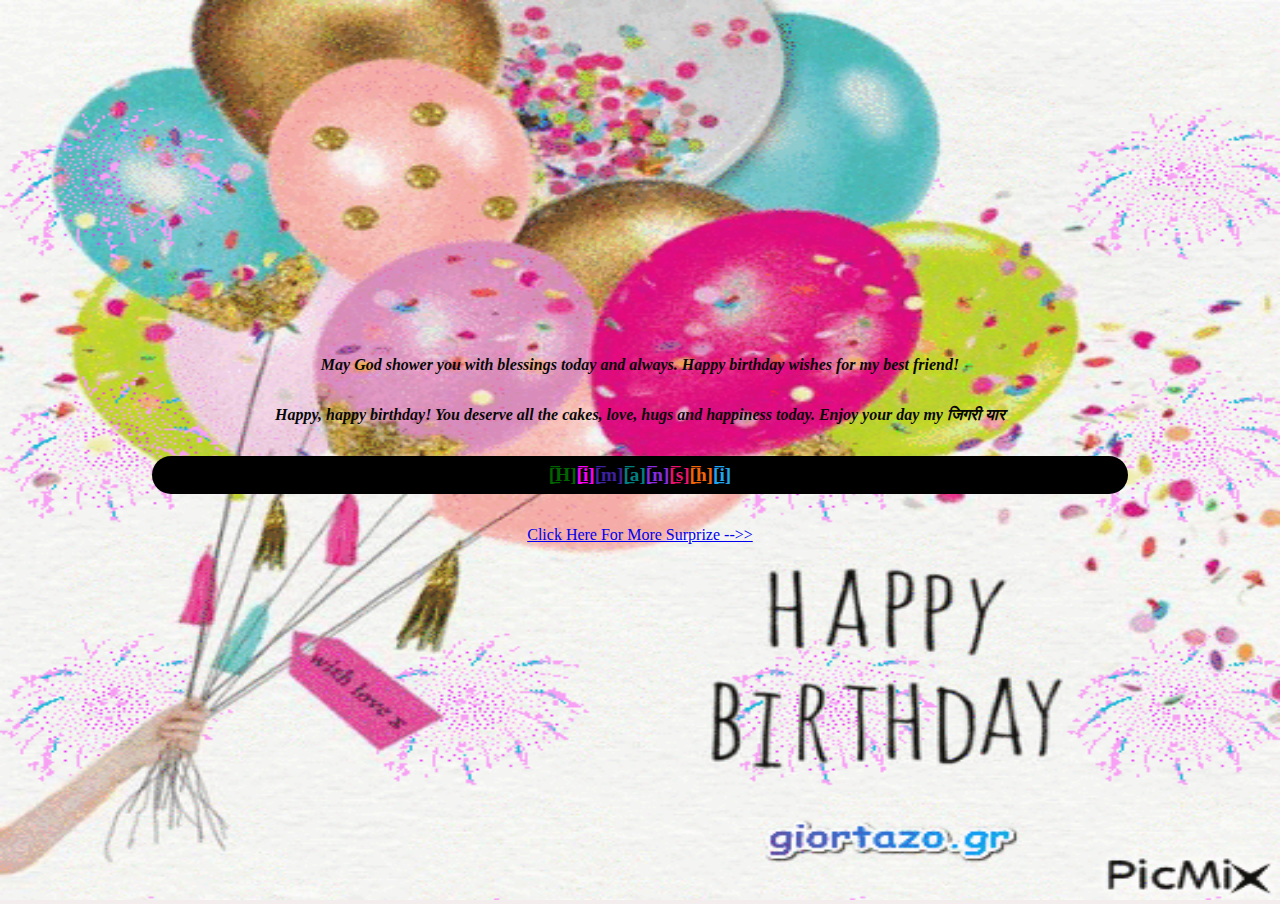
<file: index.html>
<!DOCTYPE html>
<html lang="en">
<head>
    <meta charset="UTF-8">
    <meta name="viewport" content="width=device-width, initial-scale=1.0">
    <title>Happie B'Day Him♥nshi</title>
    <link rel="stylesheet" href="style.css" type="text/css">
</head>
<body>
    <div class="back"> 
        <img src="tenor.gif" alt="background">      
    </div>
    <div class="name">
        <p style="color: rgb(8, 8, 8); font-style: oblique; font-size: 1rem; font-weight: bolder;">May God shower you with blessings today and always. Happy birthday wishes for my best friend!</p>
        <p style="color: rgb(8, 8, 8); font-style: oblique; font-size: 1rem; font-weight: bolder;">Happy, happy birthday! You deserve all the cakes, love, hugs and happiness today. Enjoy your day my जिगरी यार</p>
        <p class="hima"><span id="sp1">[̲̅H]</span><span id="sp2">[̲̅i]</span><span id="sp3">[̲̅m]</span><span id="sp4">[̲̅a]</span><span id="sp5">[̲̅n]</span><span id="sp6">[̲̅s]</span><span id="sp7">[̲̅h]</span><span id="sp8">[̲̅i]</span></p>
        <p class="link"><a href="cakeunlit.html">Click Here For More Surprize -->></a></p>
    </div>     
    
</body>
</html>
</file>
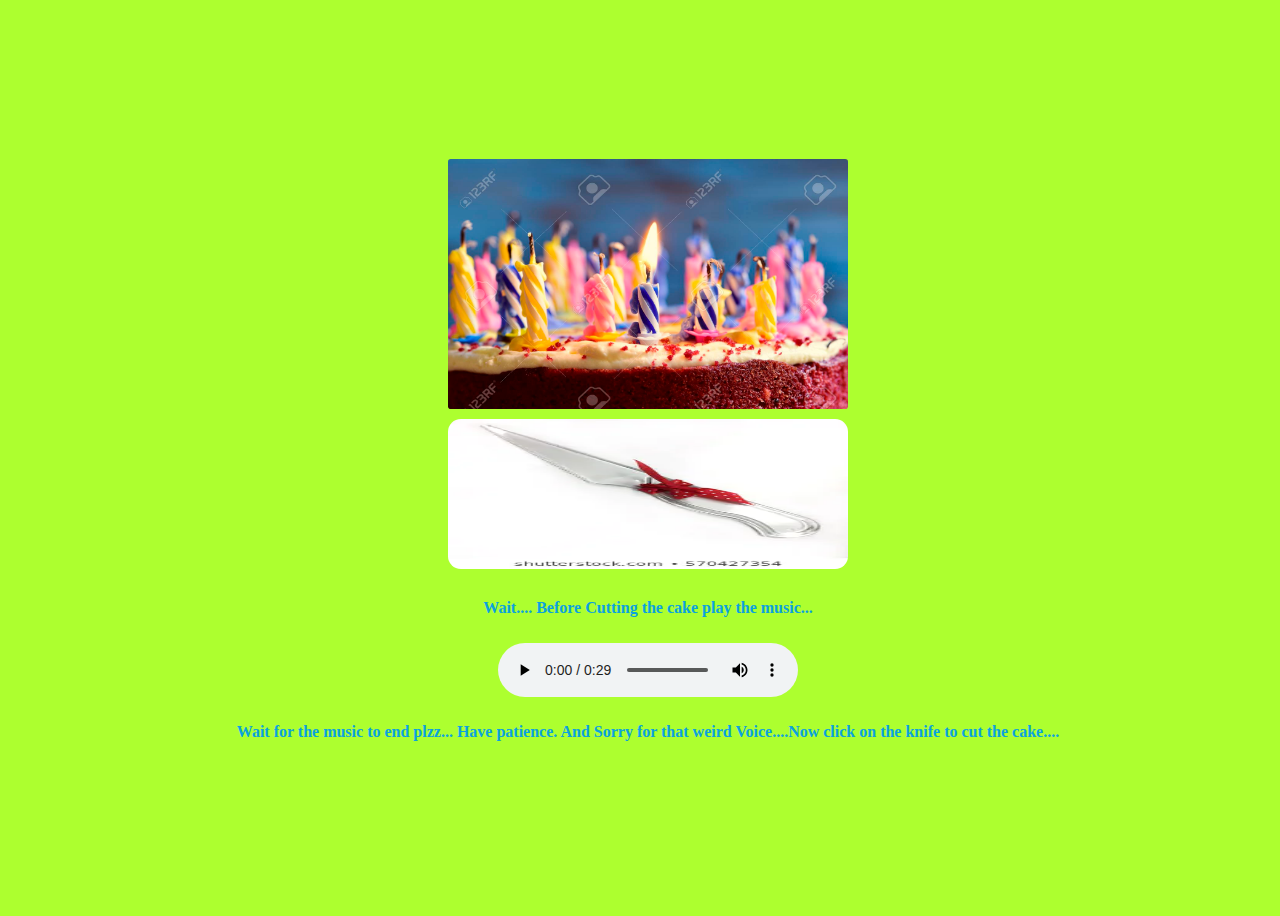
<file: blownCandle.html>
<!DOCTYPE html>
<html lang="en">
<head>
    <meta charset="UTF-8">
    <meta name="viewport" content="width=device-width, initial-scale=1.0">
    <title>Blown Candle</title>
</head>
<style>
    body{
        height: 100vh;
        width: 100vw;
        display: flex;
        flex-direction: column;
        align-items: center;
        justify-content: center;
    }
</style>
<body style="background-color: greenyellow;">
    <img src="afterblow.jpg" alt="matchbox" height="250px" width="400px" style="border-radius: 0.8rem; padding: 10px;">
    <a href="cutCake.html"><img src="knife.webp" alt="matchbox" height="150px" width="400px" style="border-radius: 0.8rem;"></a>
    <p style=" padding: 10px; text-align: center; color: rgb(10, 162, 223); font-weight: bolder; font-size: 1rem;">Wait.... Before Cutting the cake play the music...</p>
    <audio controls>
        <source src="gopsi_voice.mp3" type="audio/mpeg">
    </audio>
    <p style=" padding: 10px; text-align: center; color: rgb(10, 162, 223); font-weight: bolder; font-size: 1rem;">Wait for the music to end plzz... Have patience. And Sorry for that weird Voice....Now click on the knife to cut the cake....</p>
</body>
</html>
</file>
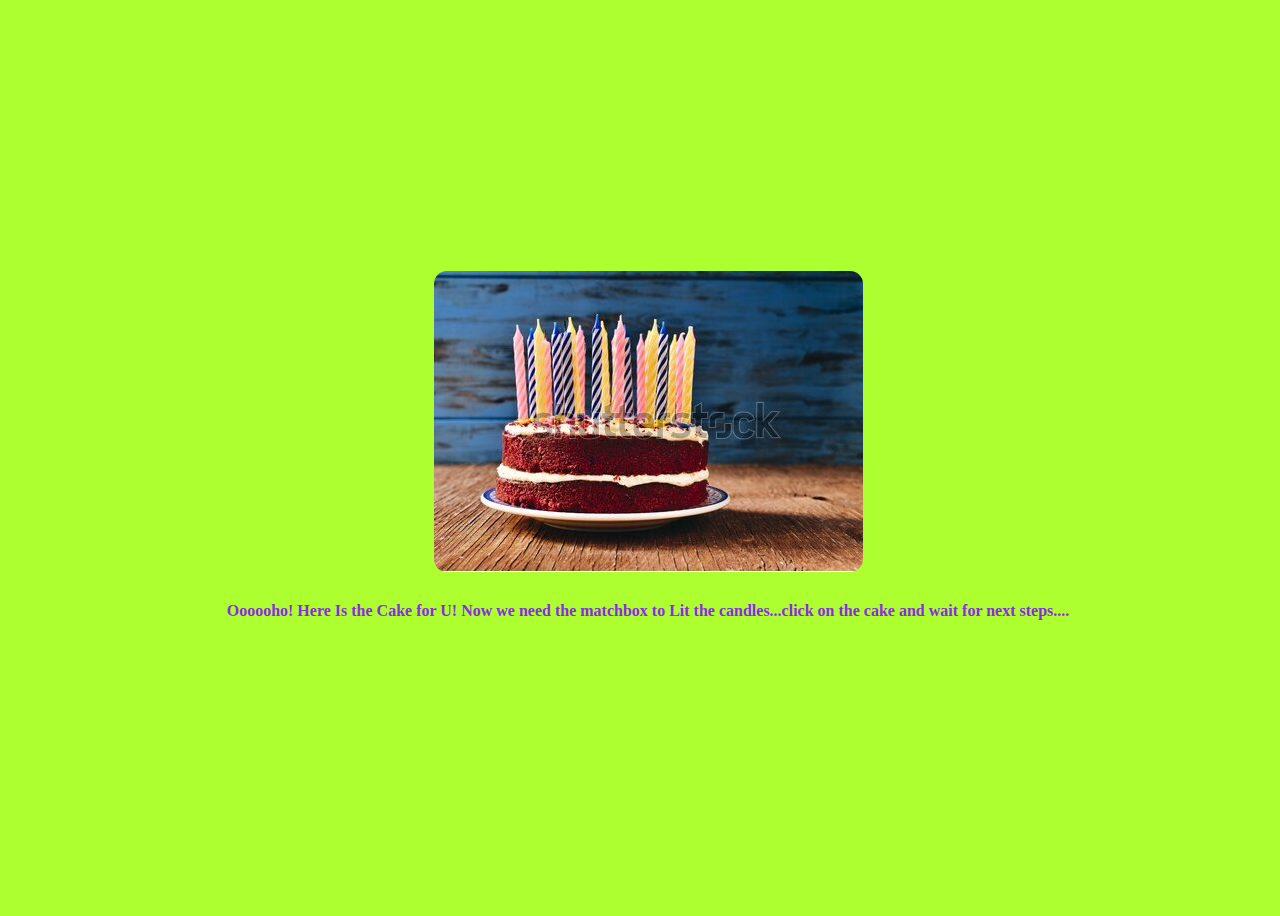
<file: cakeunlit.html>
<!DOCTYPE html>
<html lang="en">
<head>
    <meta charset="UTF-8">
    <meta name="viewport" content="width=device-width, initial-scale=1.0">
    <title>Cake Unlit</title>
</head>
<style>
    body{
        height: 100vh;
        width: 100vw;
        display: flex;
        flex-direction: column;
        align-items: center;
        justify-content: center;
    }
</style>
<body style="background-color: greenyellow;">
    <a href="matchBox.html"><img src="cake-unlit.jpg" alt="unlit cake" style="border-radius: 0.8rem;"></a>
    <p style=" padding: 10px; text-align: center; color: blueviolet; font-weight: bolder; font-size: 1rem;">Oooooho! Here Is the Cake for U! Now we need the matchbox to Lit the candles...click on the cake and wait for next steps....</p>  
</body>
</html>
</file>
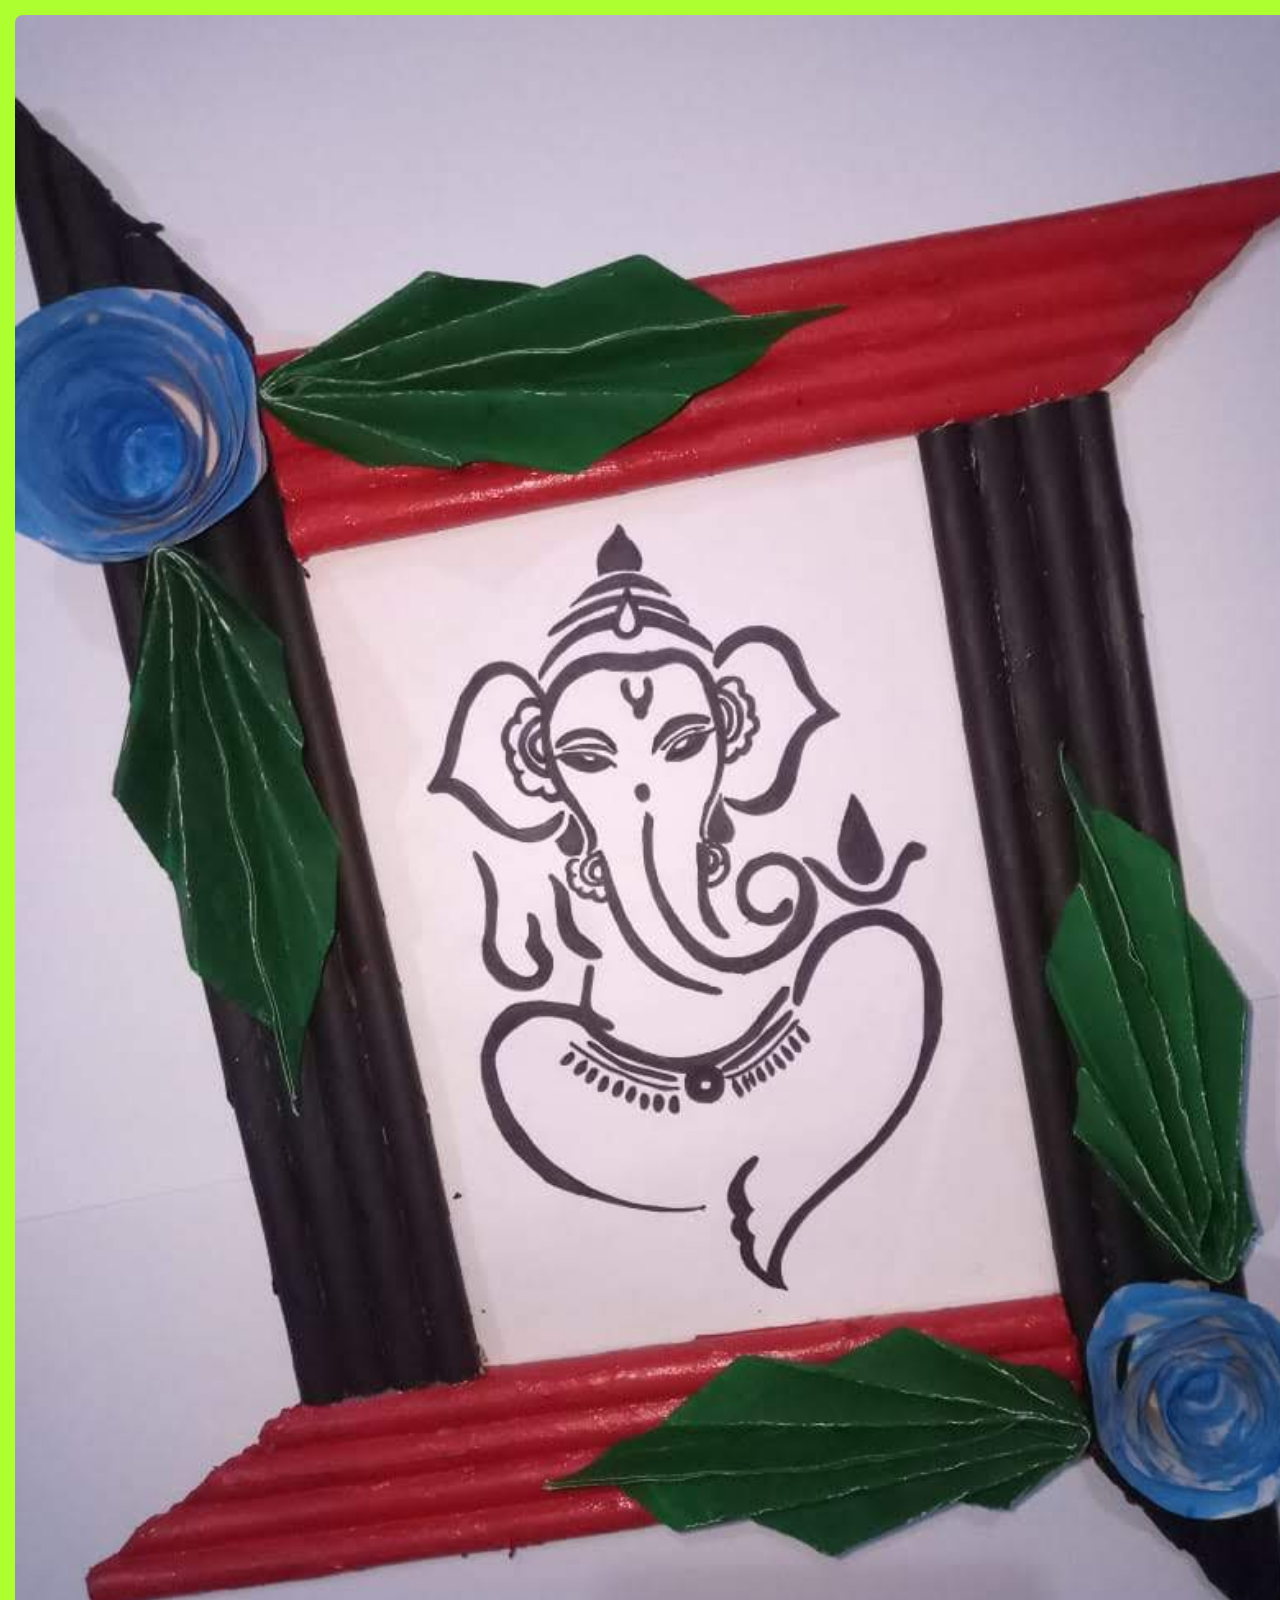
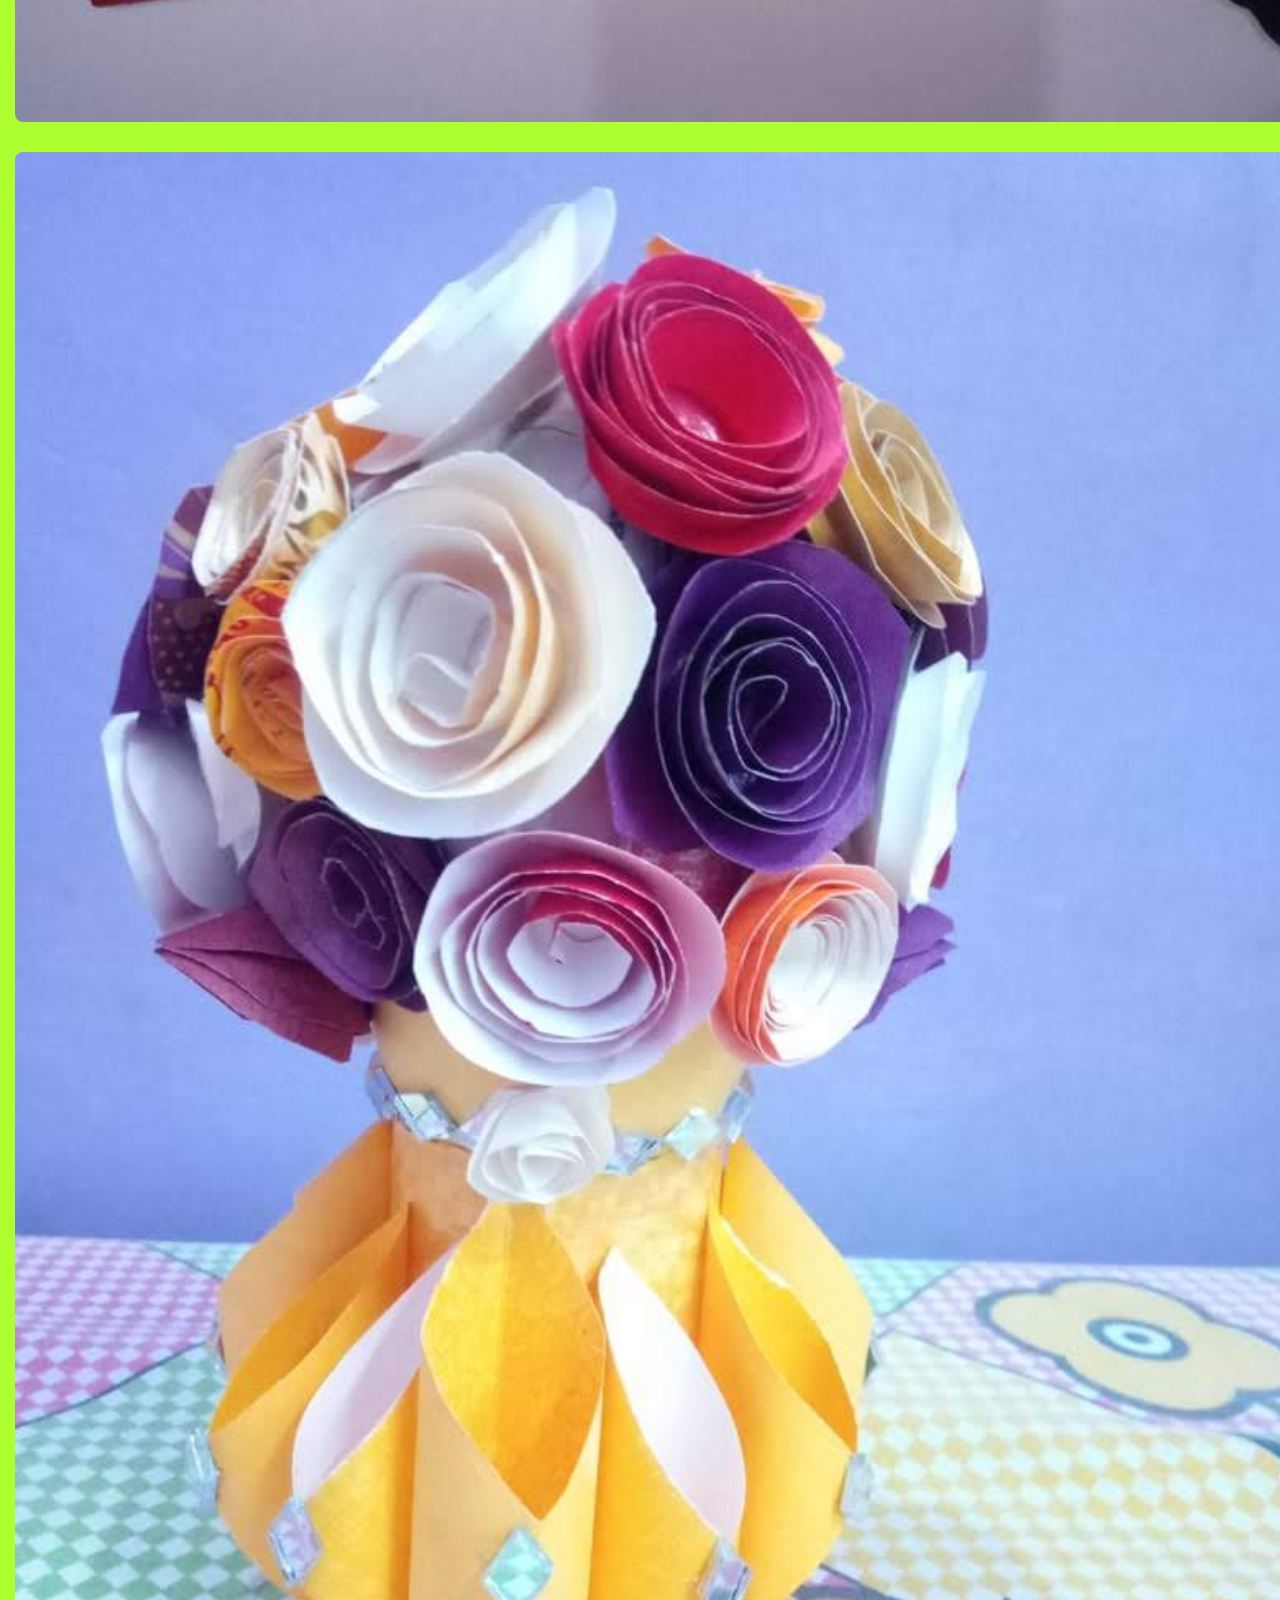
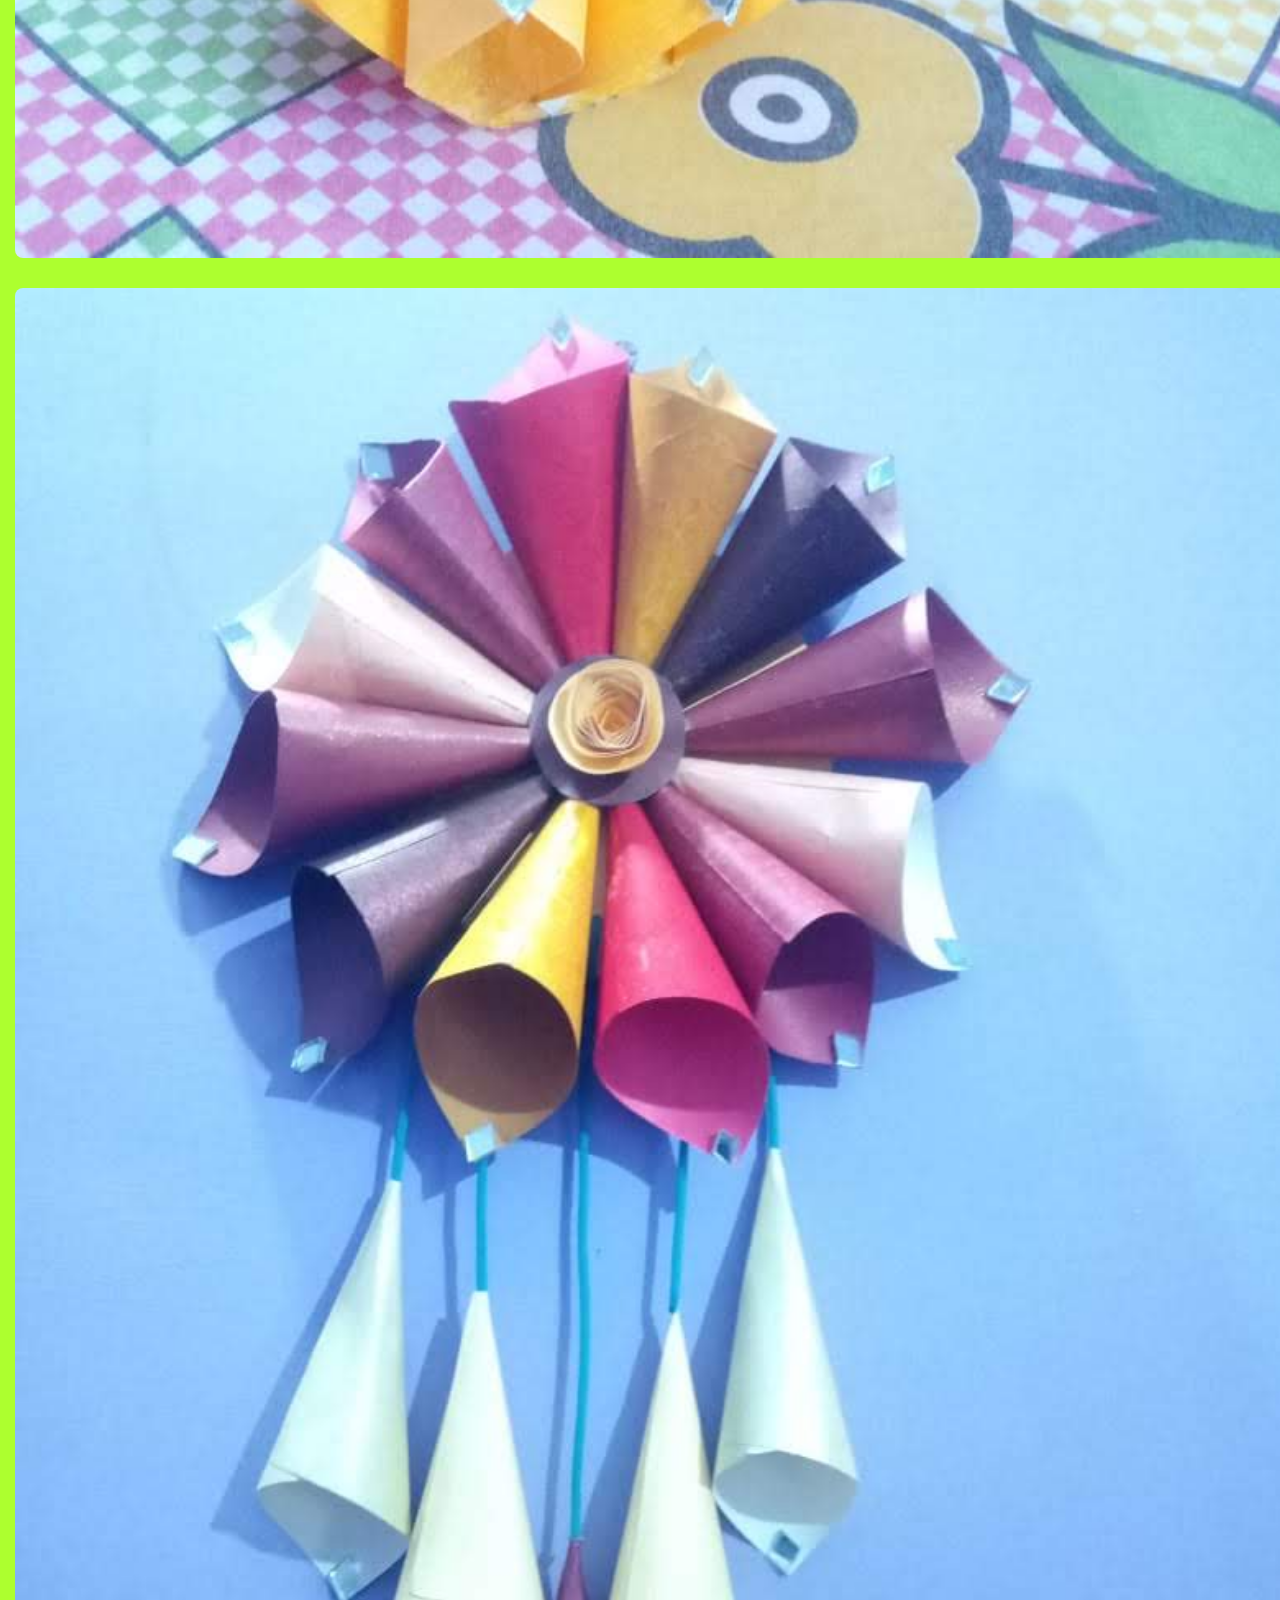
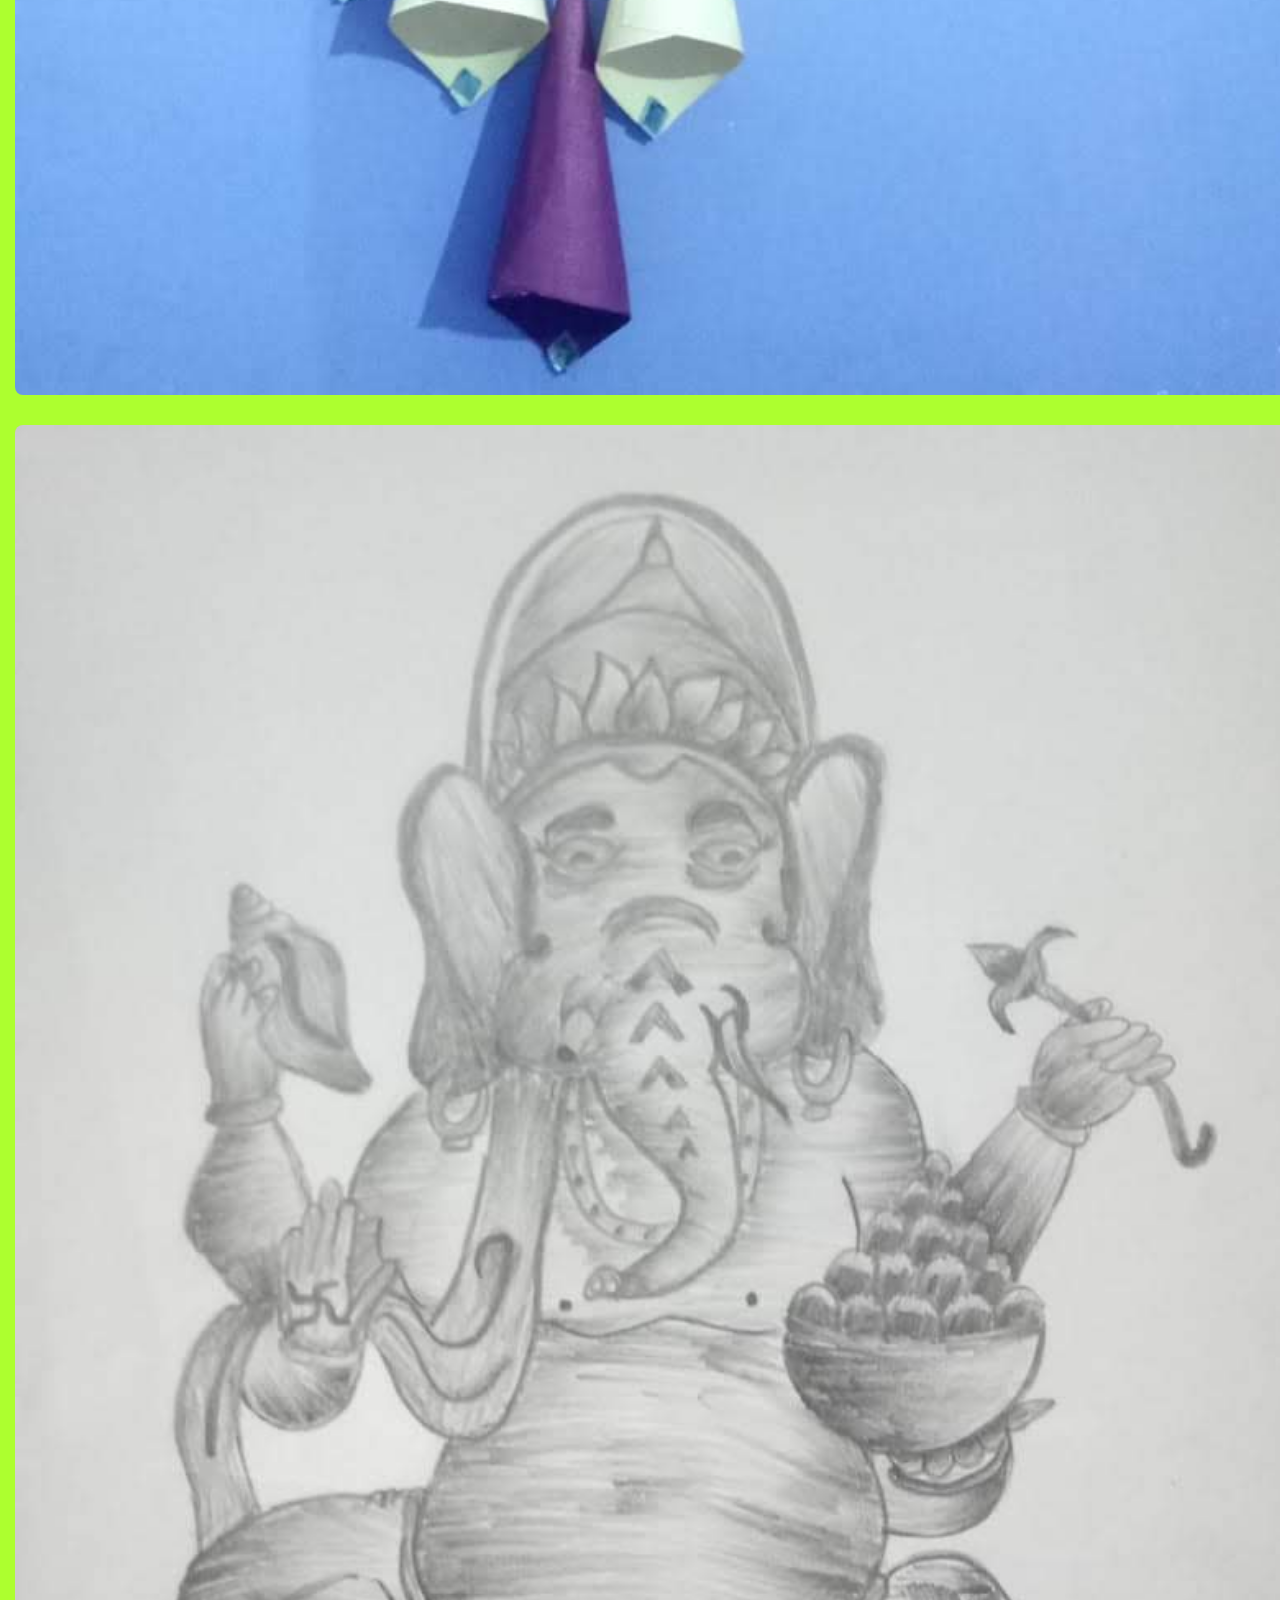
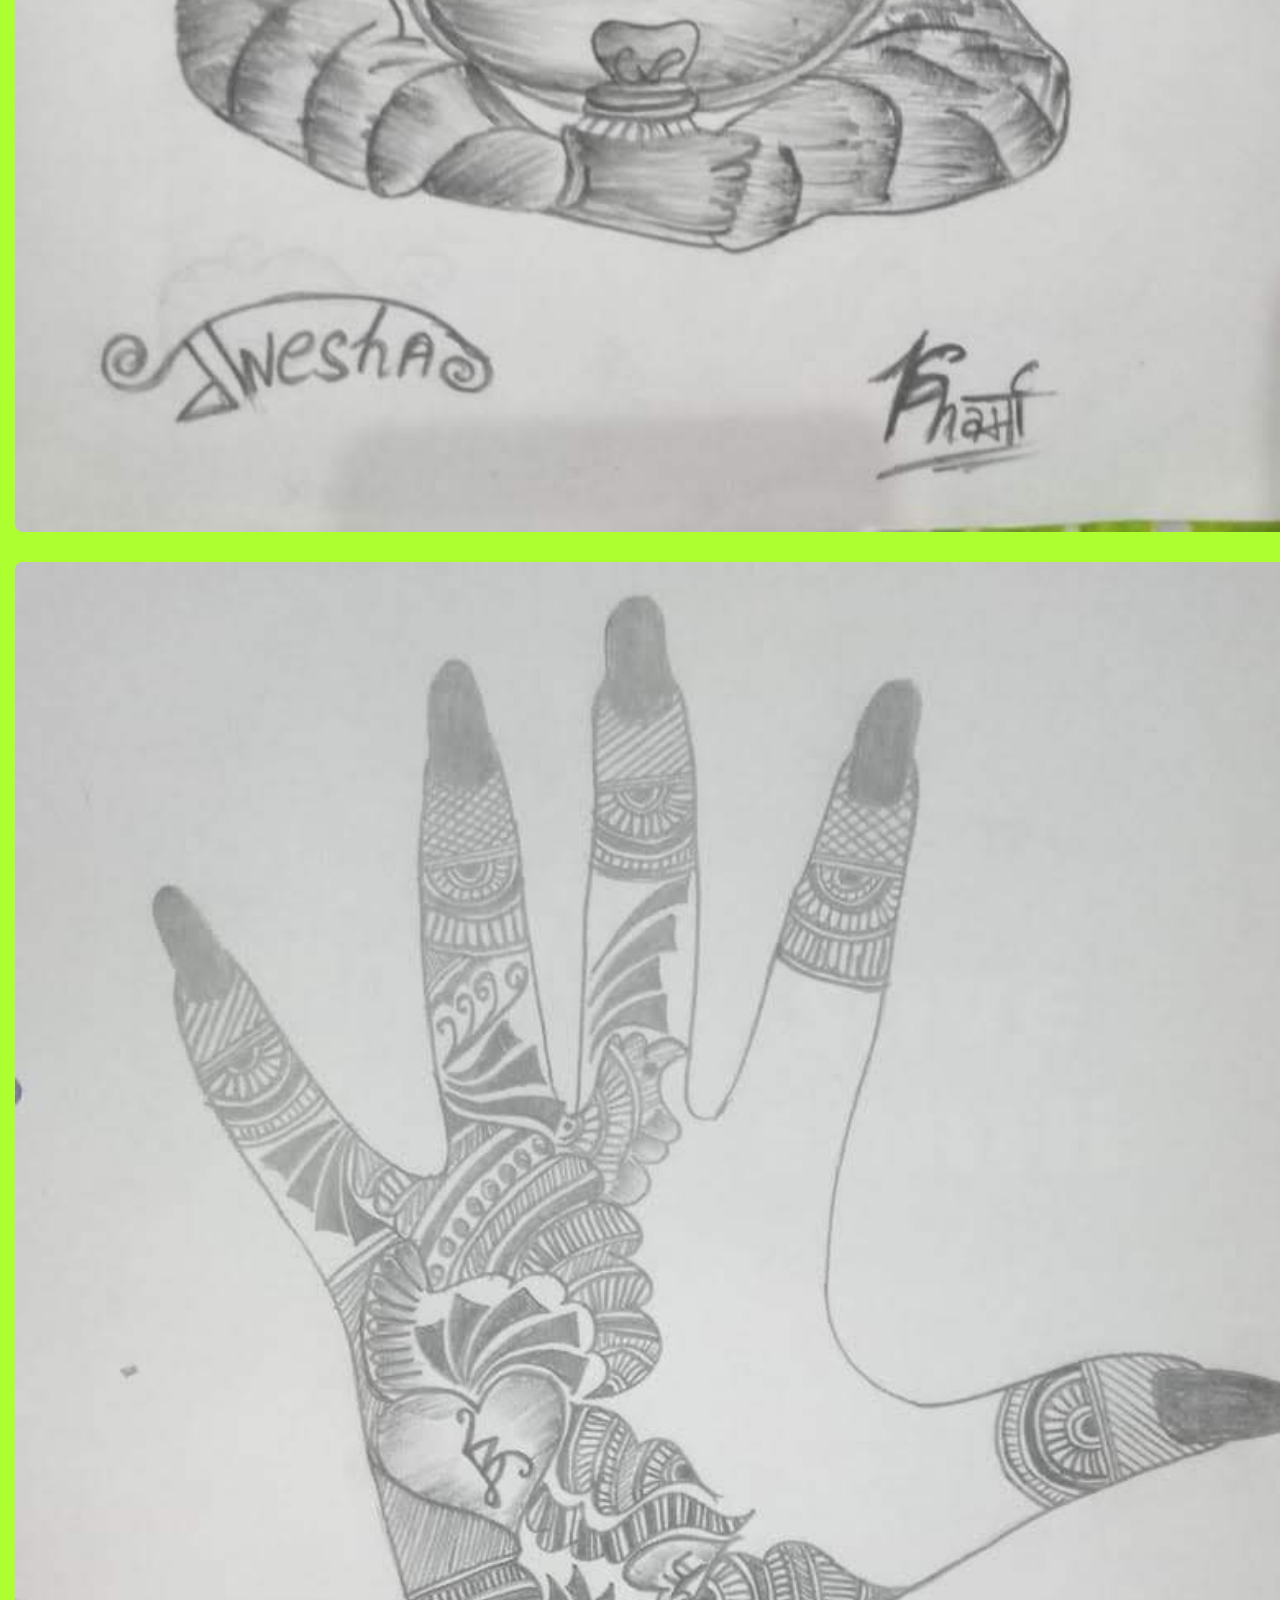
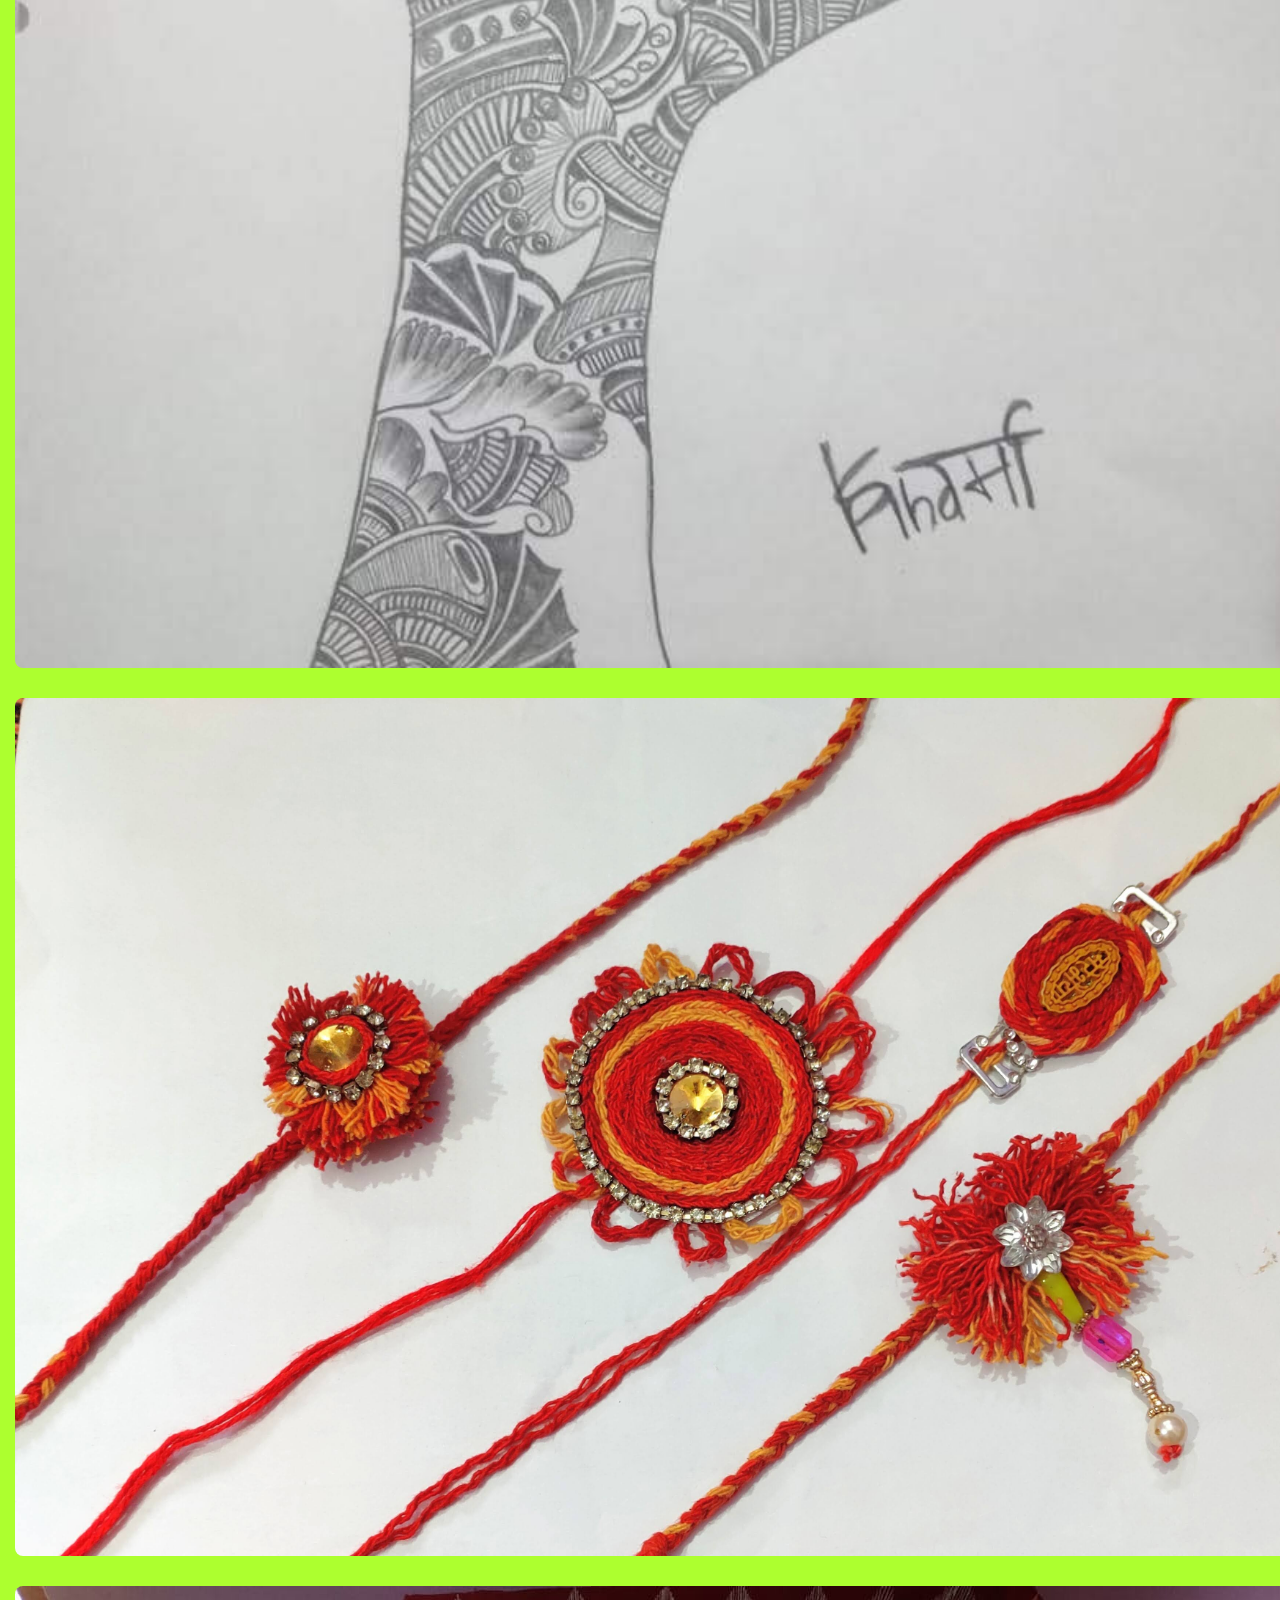
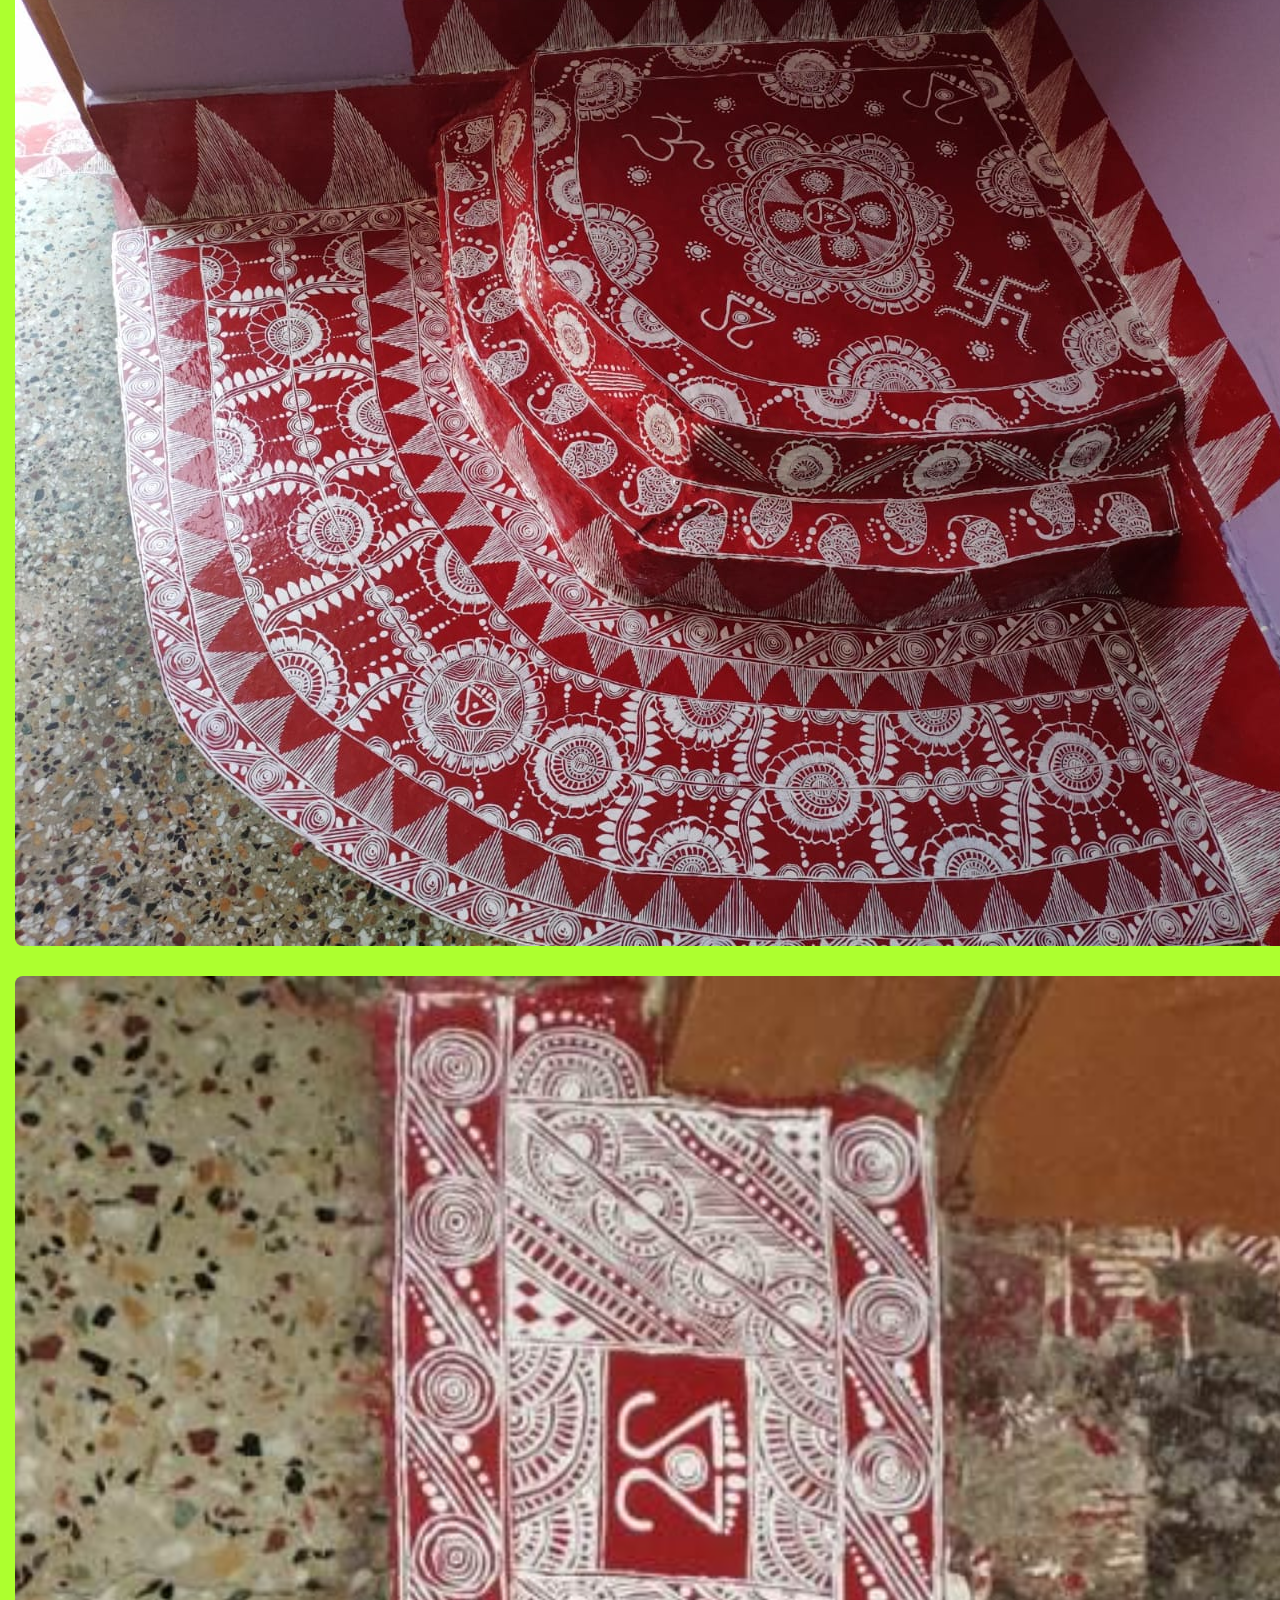
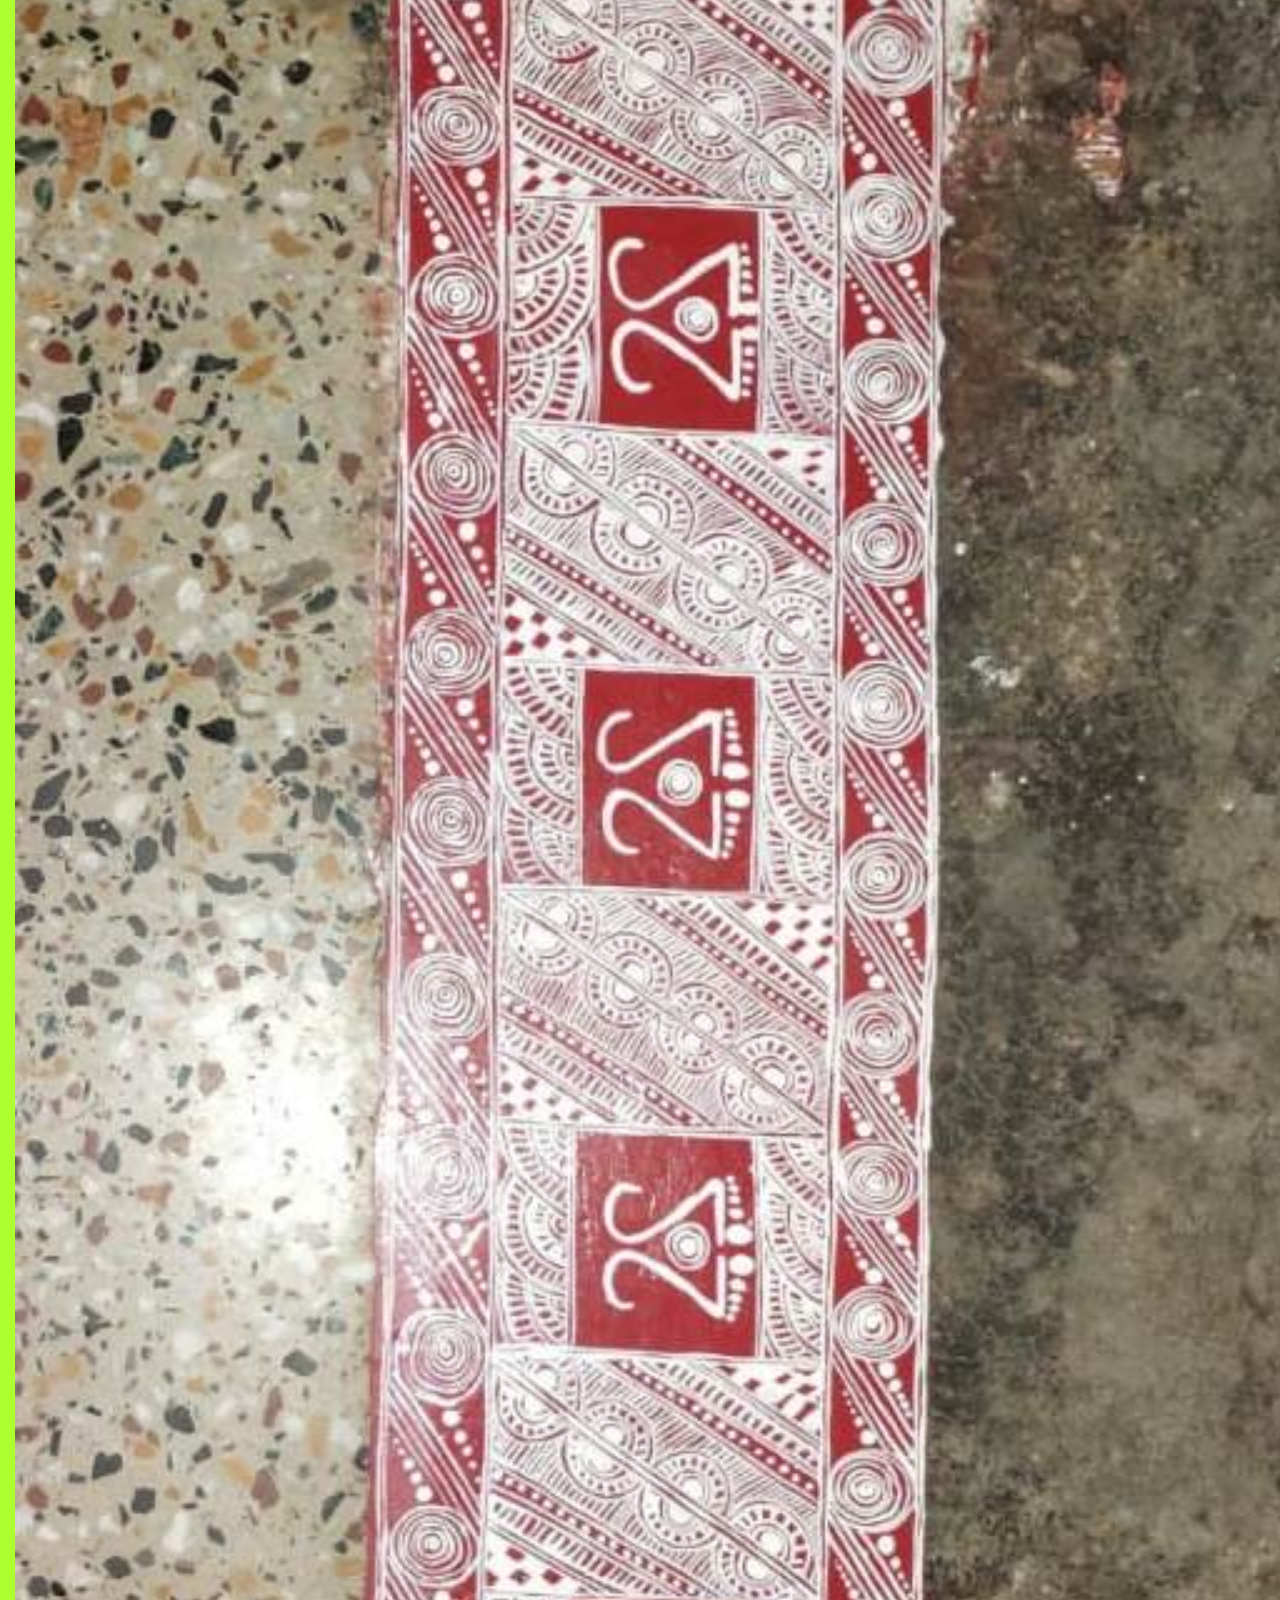
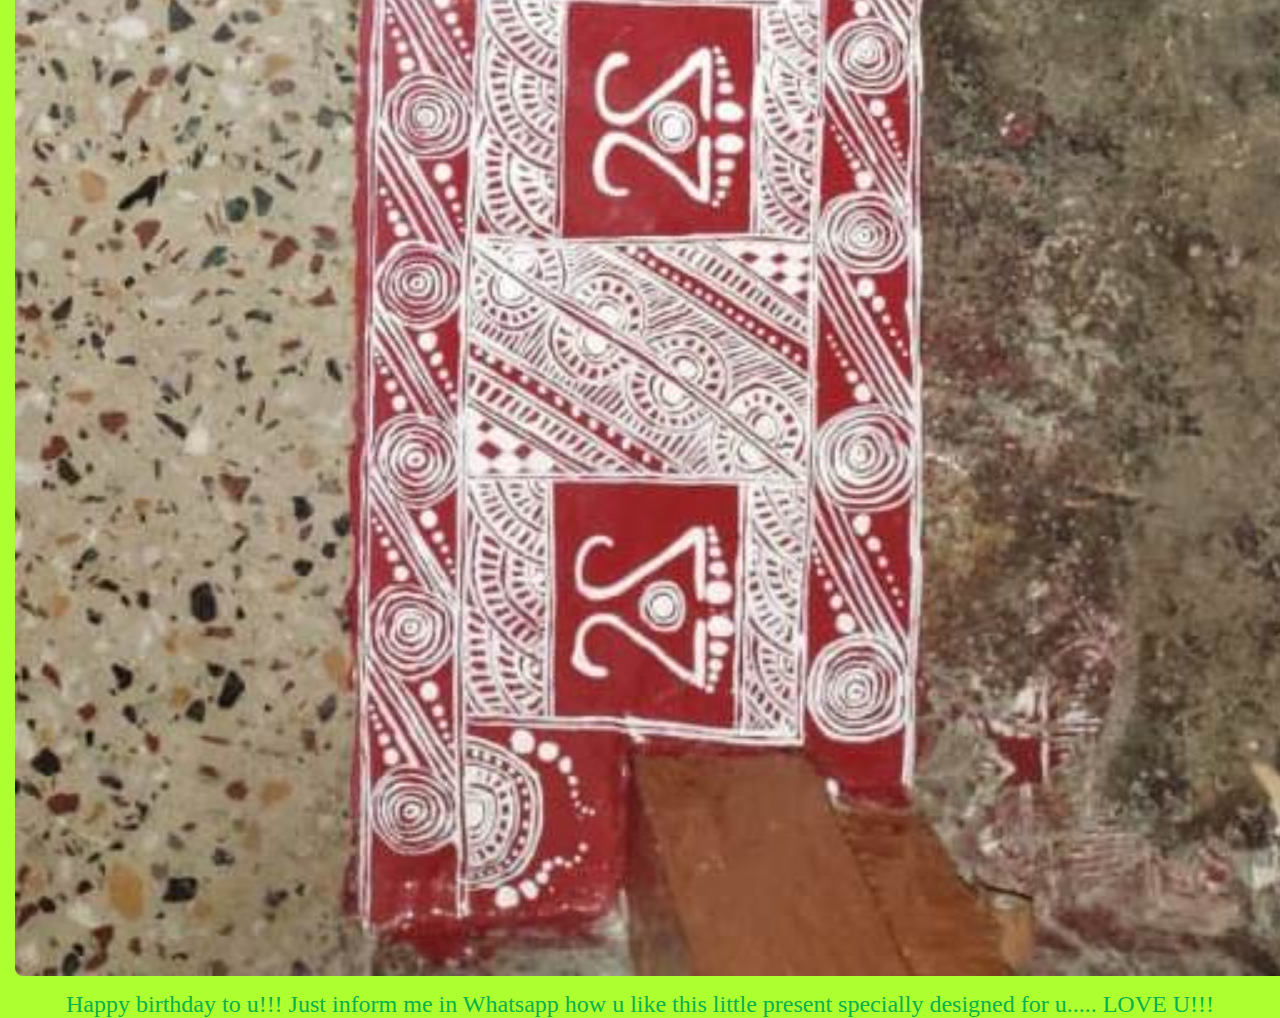
<file: creativity.html>
<!DOCTYPE html>
<html lang="en">
<head>
    <meta charset="UTF-8">
    <meta name="viewport" content="width=device-width, initial-scale=1.0">
    <title>Hobbies</title>
    <link rel="stylesheet" href="style.css" type="text/css">
</head>
<body class="sec_page">
    <div class="gallary">
        <img src="c1.jpg" alt="image1">
        <img src="c2.jpg" alt="image1">
        <img src="c3.jpg" alt="image1">
        <img src="c4.jpg" alt="image1">
        <img src="c5.jpg" alt="image1">
        <img src="c6.jpg" alt="image1">
        <img src="c7.jpeg" alt="image1">
        <img src="c8.jpeg" alt="image1">
    </div>
    <a style="text-decoration: none; font-size: 1.5rem; text-align: center; color: rgb(10, 177, 74);" href="index.html">Happy birthday to u!!! Just inform me in Whatsapp how u like this little present specially designed for u..... LOVE U!!!</a>
</body>
</html>
</file>
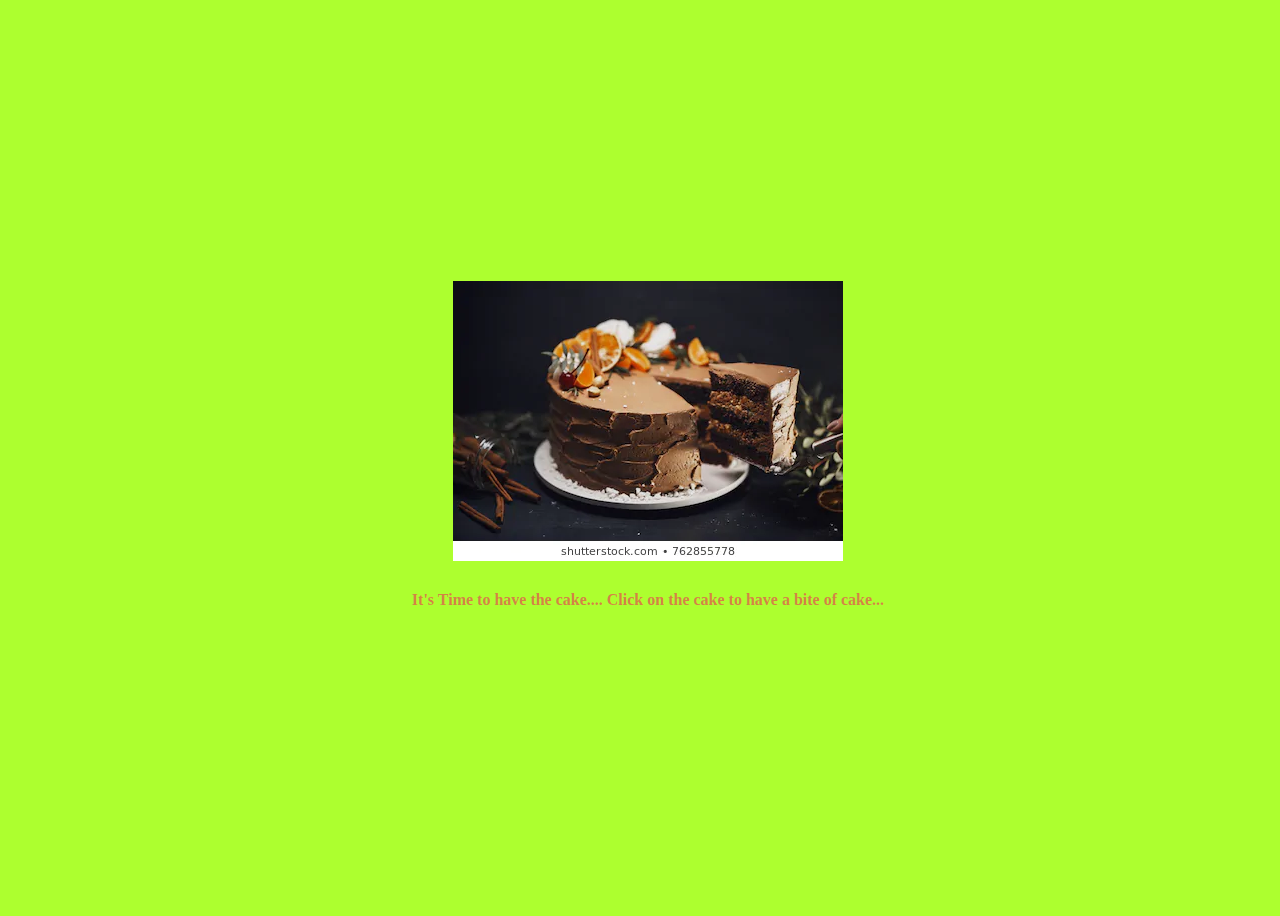
<file: cutCake.html>
<!DOCTYPE html>
<html lang="en">
<head>
    <meta charset="UTF-8">
    <meta name="viewport" content="width=device-width, initial-scale=1.0">
    <title>Cut Cake</title>
</head>
<style>
    body{
        height: 100vh;
        width: 100vw;
        display: flex;
        flex-direction: column;
        align-items: center;
        justify-content: center;
    }
</style>
<body style="background-color: greenyellow;">
    <a href="eatingCake.html"><img src="cut-chocolate-cake-on-wooden-260nw-762855778.webp"></a>
    <p style=" padding: 10px; text-align: center; color: rgba(245, 23, 90, 0.555); font-weight: bolder; font-size: 1rem;">It's Time to have the cake.... Click on the cake to have a bite of cake...</p>
</body>
</html>
</file>
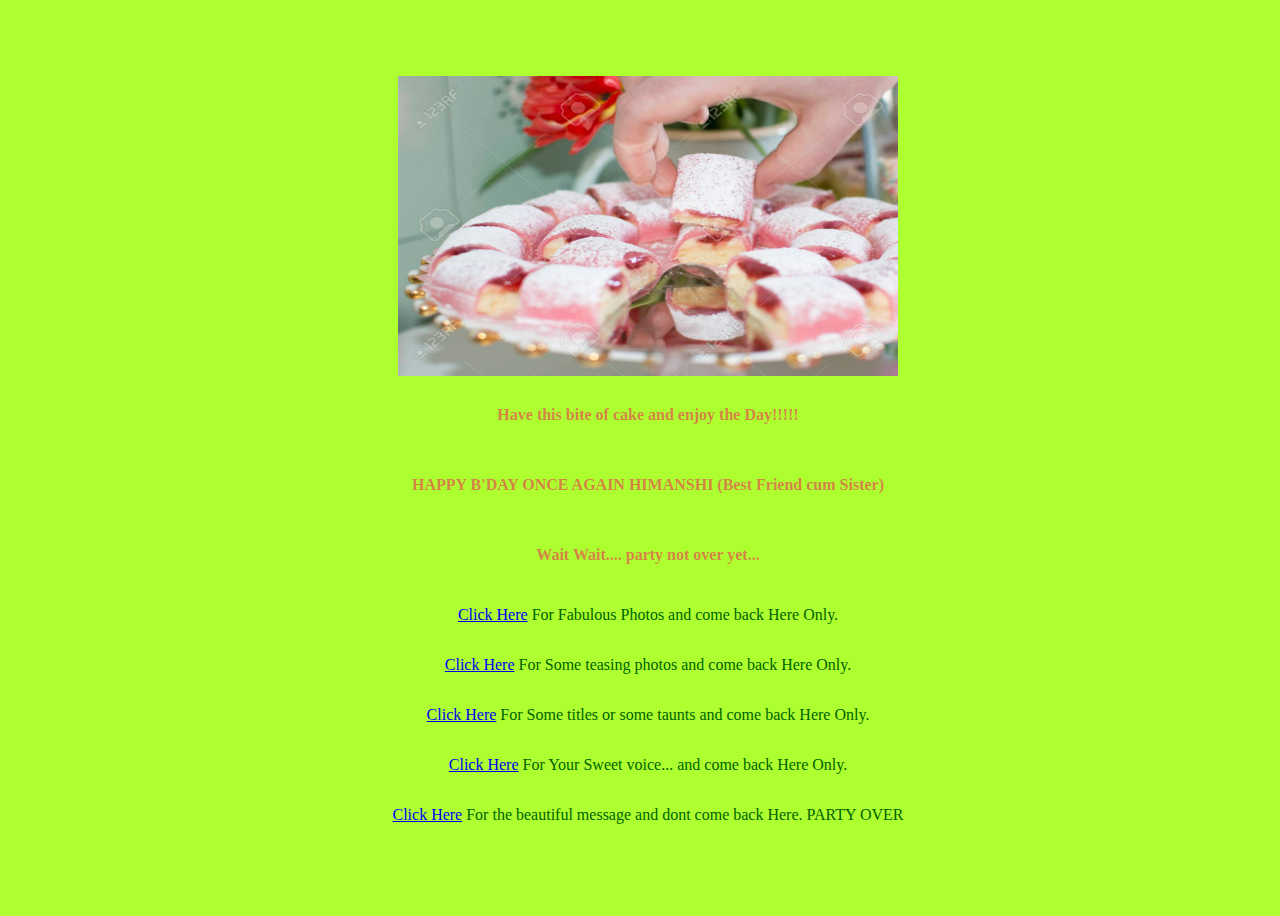
<file: eatingCake.html>
<!DOCTYPE html>
<html lang="en">
<head>
    <meta charset="UTF-8">
    <meta name="viewport" content="width=device-width, initial-scale=1.0">
    <title>Have IT</title>
</head>
<style>
    body{
        height: 100vh;
        width: 100vw;
        display: flex;
        flex-direction: column;
        align-items: center;
        justify-content: center;
    }
</style>
<body style="background-color: greenyellow;">
    <a href="eatingCake.html"><img src="cake.jpg" height="300px" width="500px"></a>
    <p style=" padding: 10px; text-align: center; color: rgba(245, 23, 90, 0.555); font-weight: bolder; font-size: 1rem;">Have this bite of cake and enjoy the Day!!!!!</p>
    <p style=" padding: 10px; text-align: center; color: rgba(245, 23, 90, 0.555); font-weight: bolder; font-size: 1rem;">HAPPY B'DAY ONCE AGAIN HIMANSHI (Best Friend cum Sister)</p>
    <p style=" padding: 10px; text-align: center; color: rgba(245, 23, 90, 0.555); font-weight: bolder; font-size: 1rem;">Wait Wait.... party not over yet...</p>
    <p style="color: darkgreen;"><a href="surprize.html">Click Here</a> For Fabulous Photos and come back Here Only.</p>
    <p style="color: darkgreen;"><a href="surprize2.html">Click Here</a> For Some teasing photos and come back Here Only.</p>
    <p style="color: darkgreen;"><a href="surprize3.html">Click Here</a> For Some titles or some taunts and come back Here Only.</p>
    <p style="color: darkgreen;"><a href="voice.html">Click Here</a> For Your Sweet voice... and come back Here Only.</p>
    <p style="color: darkgreen;"><a href="message.html">Click Here</a> For the beautiful message and dont come back Here. PARTY OVER</p>
</body>
</html>
</file>
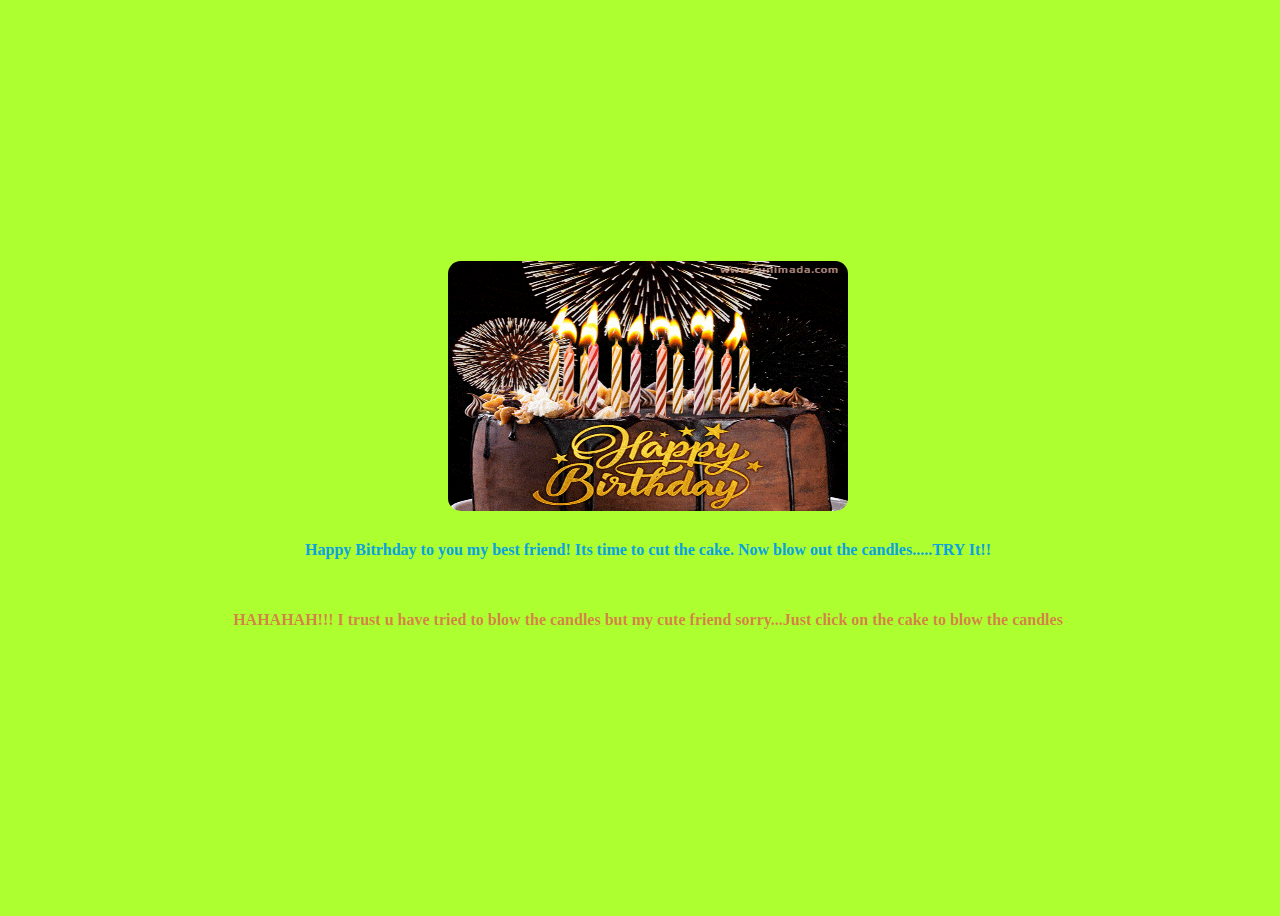
<file: litCake.html>
<!DOCTYPE html>
<html lang="en">
<head>
    <meta charset="UTF-8">
    <meta name="viewport" content="width=device-width, initial-scale=1.0">
    <title>Lit Cake</title>
</head>
<style>
    body{
        height: 100vh;
        width: 100vw;
        display: flex;
        flex-direction: column;
        align-items: center;
        justify-content: center;
    }
</style>
<body style="background-color: greenyellow;">
    <a href="blownCandle.html"><img src="cake-with li candle.gif" alt="matchbox" height="250px" width="400px" style="border-radius: 0.8rem;"></a>
    <p style=" padding: 10px; text-align: center; color: rgb(10, 162, 223); font-weight: bolder; font-size: 1rem;">Happy Bitrhday to you my best friend! Its time to cut the cake. Now blow out the candles.....TRY It!!</p>
    <p style=" padding: 10px; text-align: center; color: rgba(245, 23, 90, 0.555); font-weight: bolder; font-size: 1rem;">HAHAHAH!!! I trust u have tried to blow the candles but my cute friend sorry...Just click on the cake to blow the candles</p>
</body>
</html>
</file>
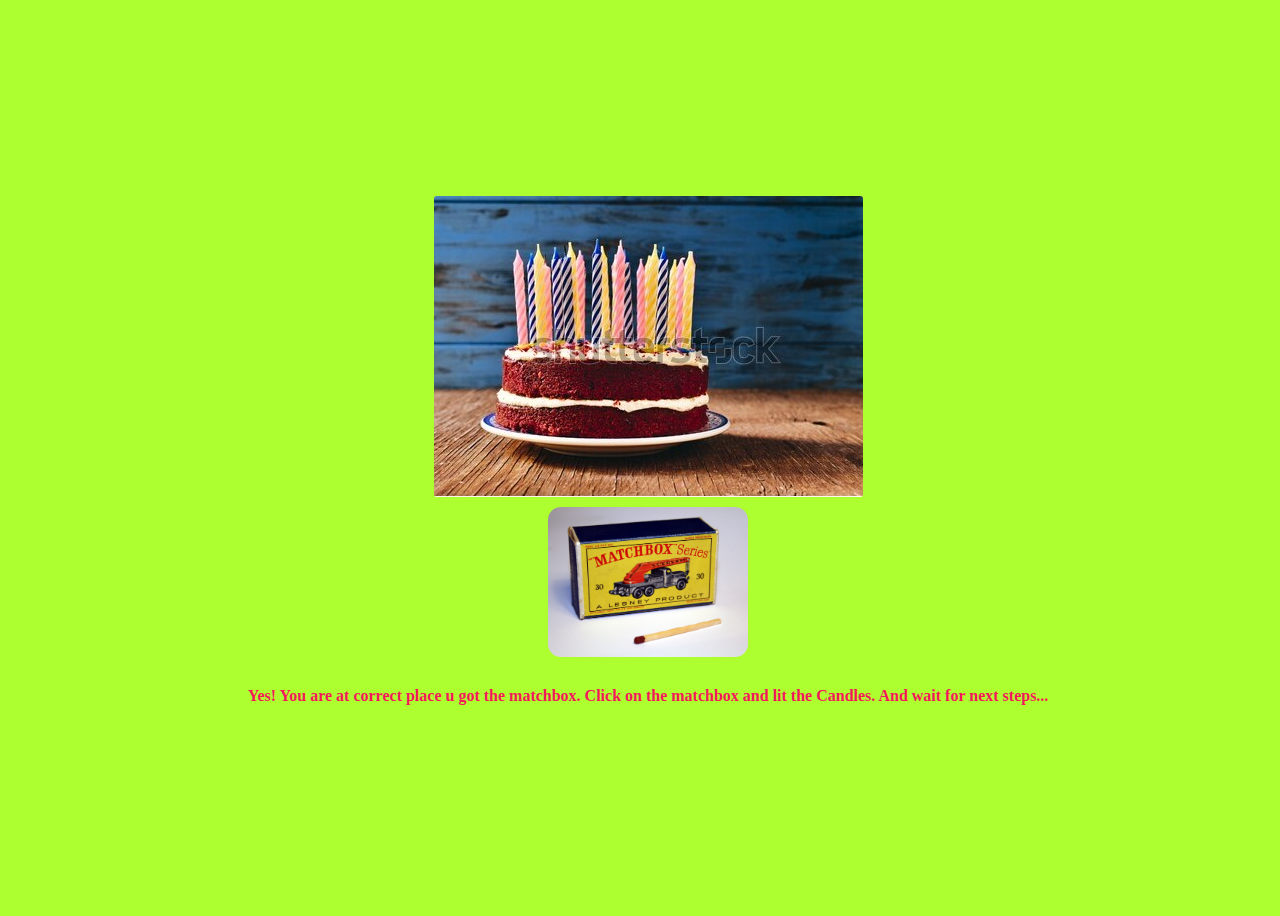
<file: matchBox.html>
<!DOCTYPE html>
<html lang="en">
<head>
    <meta charset="UTF-8">
    <meta name="viewport" content="width=device-width, initial-scale=1.0">
    <title>MatchBox</title>
</head>
<style>
    body{
        height: 100vh;
        width: 100vw;
        display: flex;
        flex-direction: column;
        align-items: center;
        justify-content: center;
    }
</style>
<body style="background-color: greenyellow;">
    <img src="cake-unlit.jpg" alt="unlit cake" style="border-radius: 0.8rem; padding: 10px;">
    <a href="litCake.html"><img src="matchbox.jpg" alt="matchbox" height="150px" width="200px" style="border-radius: 0.8rem;"></a>
    <p style=" padding: 10px; text-align: center; color: rgb(245, 23, 90); font-weight: bolder; font-size: 1rem;">Yes! You are at correct place u got the matchbox. Click on the matchbox and lit the Candles. And wait for next steps...</p>  
</body>
</html>
</file>
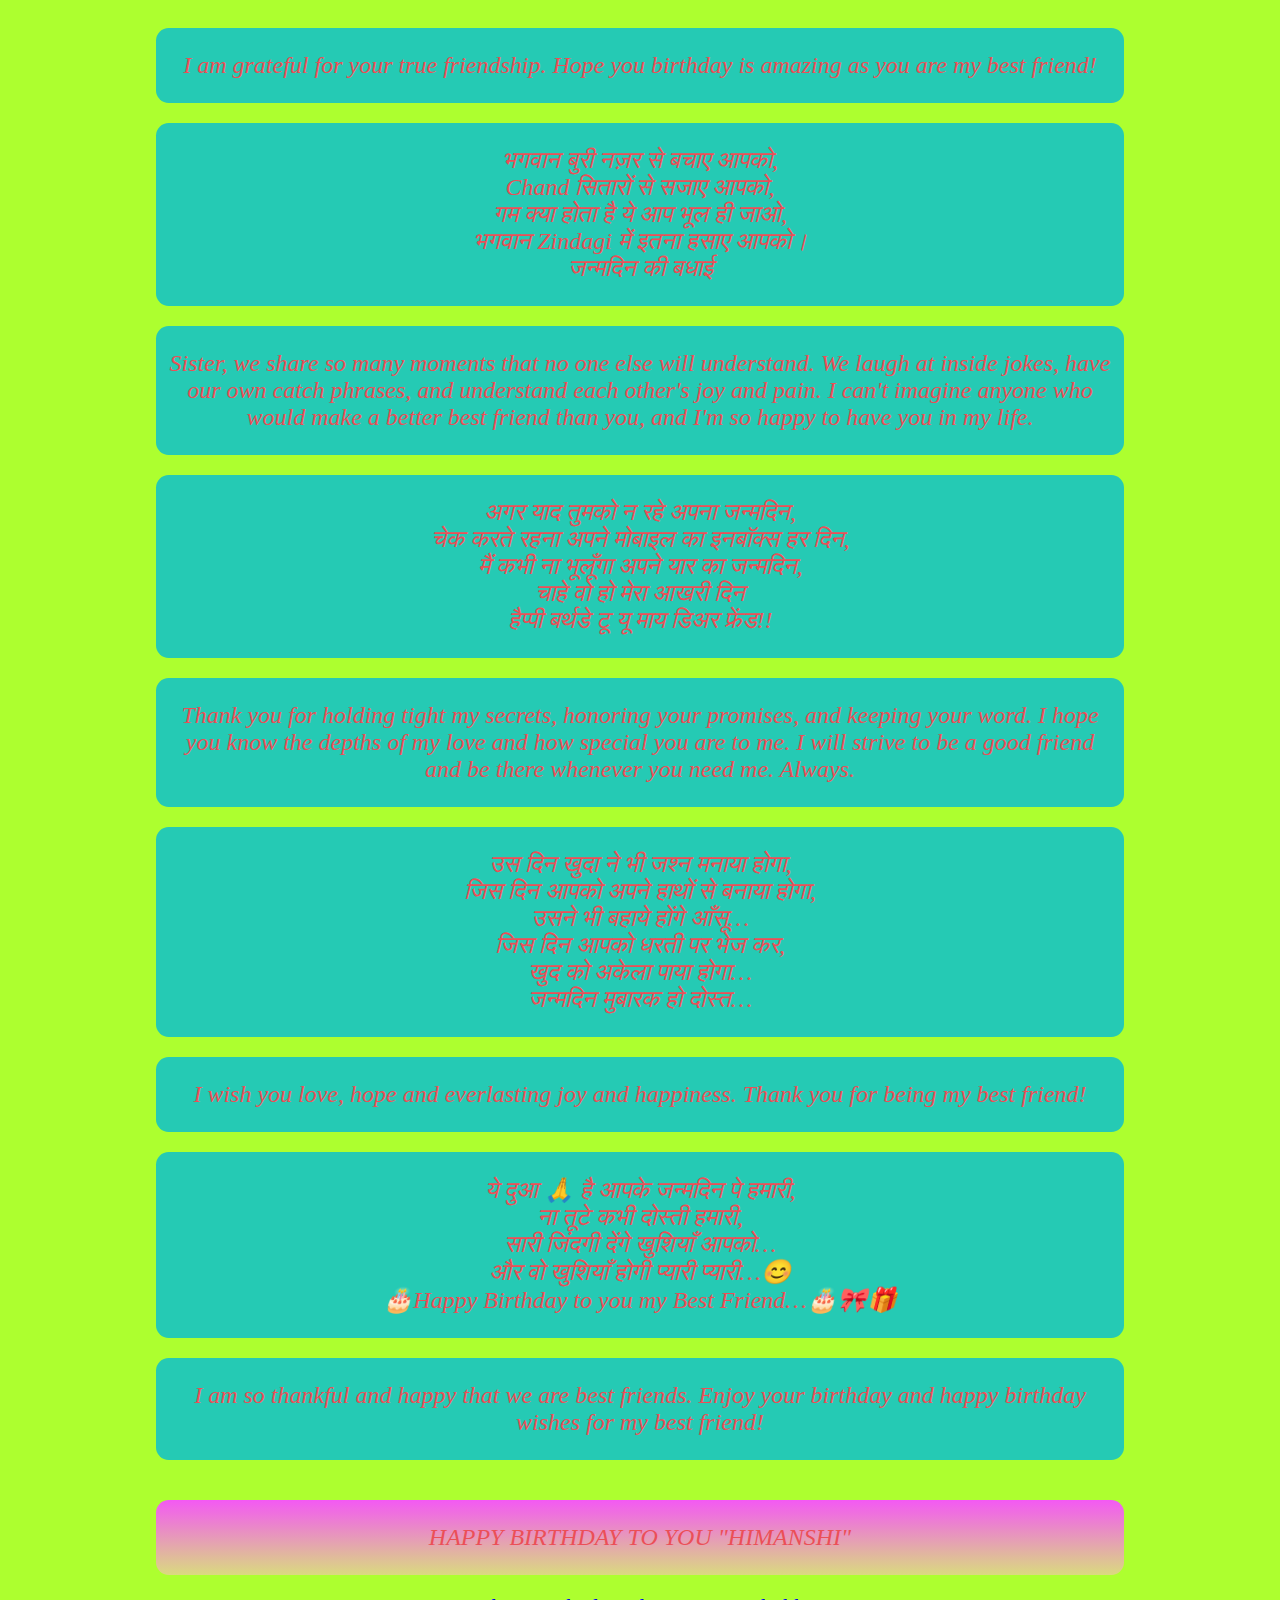
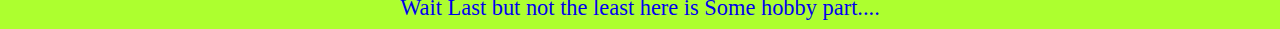
<file: message.html>
<!DOCTYPE html>
<html lang="en">
<head>
    <meta charset="UTF-8">
    <meta name="viewport" content="width=device-width, initial-scale=1.0">
    <title>Messages</title>
</head>
<style>
    body{
        display: flex;
        flex-direction: column;
        align-items: center;
        justify-content: center;
    }
</style>
<body style="background-color: greenyellow;">

    <div style="width: 75%; background-color: rgb(37, 202, 180); border-radius: 0.8rem; padding-left: 10px; padding-right: 10px; margin-top: 20px;">
        <p style="text-align: center; font-style: oblique; font-size: 1.5rem; color: rgb(235, 79, 87);"> I am grateful for your true friendship. Hope you birthday is amazing as you are my best friend!</p>
    </div>

    <div style="width: 75%; background-color: rgb(37, 202, 180); border-radius: 0.8rem; padding-left: 10px; padding-right: 10px; margin-top: 20px;">
        <p style="text-align: center; font-style: oblique; font-size: 1.5rem; color: rgb(235, 79, 87);"> भगवान बुरी नज़र से बचाए आपको,<br>
            Chand सितारों से सजाए आपको,<br>
            गम क्या होता है ये आप भूल ही जाओ,<br>
            भगवान Zindagi में इतना हसाए आपको।<br>
            जन्मदिन की बधाई </p>
    </div>
    
    <div style="width: 75%; background-color: rgb(37, 202, 180); border-radius: 0.8rem; padding-left: 10px; padding-right: 10px; margin-top: 20px;">
        <p style="text-align: center; font-style: oblique; font-size: 1.5rem; color: rgb(235, 79, 87);">Sister, we share so many moments that no one else will understand. We laugh at inside jokes, have our own catch phrases, and understand each other's joy and pain. I can't imagine anyone who would make a better best friend than you, and I'm so happy to have you in my life. </p>
    </div>

    <div style="width: 75%; background-color: rgb(37, 202, 180); border-radius: 0.8rem; padding-left: 10px; padding-right: 10px; margin-top: 20px;">
        <p style="text-align: center; font-style: oblique; font-size: 1.5rem; color: rgb(235, 79, 87);"> अगर याद तुमको न रहे अपना जन्मदिन, <br> चेक करते रहना अपने मोबाइल का इनबॉक्स हर दिन,<br>
            मैं कभी ना भूलूँगा अपने यार का जन्मदिन, <br> चाहे वो हो मेरा आखरी दिन <br> हैप्पी बर्थडे टू यू माय डिअर फ्रेंड!!
            </p>
    </div>

    <div style="width: 75%; background-color: rgb(37, 202, 180); border-radius: 0.8rem; padding-left: 10px; padding-right: 10px; margin-top: 20px;">
        <p style="text-align: center; font-style: oblique; font-size: 1.5rem; color: rgb(235, 79, 87);">Thank you for holding tight my secrets, honoring your promises, and keeping your word. I hope you know the depths of my love and how special you are to me. I will strive to be a good friend and be there whenever you need me. Always.</p>
    </div>

    <div style="width: 75%; background-color: rgb(37, 202, 180); border-radius: 0.8rem; padding-left: 10px; padding-right: 10px; margin-top: 20px;">
        <p style="text-align: center; font-style: oblique; font-size: 1.5rem; color: rgb(235, 79, 87);">उस दिन खुदा ने भी जश्न मनाया होगा,<br>
            जिस दिन आपको अपने हाथों से बनाया होगा,<br>
            उसने भी बहाये होंगे आँसू…<br>
            जिस दिन आपको धरती पर भेज कर, <br> खुद को अकेला पाया होगा…<br>
            जन्मदिन मुबारक हो दोस्त… </p>
    </div>

    <div style="width: 75%; background-color: rgb(37, 202, 180); border-radius: 0.8rem; padding-left: 10px; padding-right: 10px; margin-top: 20px;">
        <p style="text-align: center; font-style: oblique; font-size: 1.5rem; color: rgb(235, 79, 87);">I wish you love, hope and everlasting joy and happiness. Thank you for being my best friend!</p>
    </div>

    <div style="width: 75%; background-color: rgb(37, 202, 180); border-radius: 0.8rem; padding-left: 10px; padding-right: 10px; margin-top: 20px;">
        <p style="text-align: center; font-style: oblique; font-size: 1.5rem; color: rgb(235, 79, 87);">ये दुआ 🙏 है आपके जन्मदिन पे हमारी,<br>
            ना तूटे कभी दोस्ती हमारी,<br>
            सारी जिंदगी देंगे खुशियाँ आपको…<br>
            और वो खुशियाँ होगी प्यारी प्यारी…😊<br>
            🎂Happy Birthday to you my Best Friend…🎂🎀🎁</p>
    </div>

    <div style="width: 75%; background-color: rgb(37, 202, 180); border-radius: 0.8rem; padding-left: 10px; padding-right: 10px; margin-top: 20px; margin-bottom: 20px;">
        <p style="text-align: center; font-style: oblique; font-size: 1.5rem; color: rgb(235, 79, 87);">I am so thankful and happy that we are best friends. Enjoy your birthday and happy birthday wishes for my best friend!</p>
    </div>

    <div style="width: 75%; background-image: linear-gradient(rgb(243, 89, 243), rgb(218, 218, 127)); border-radius: 0.8rem; padding-left: 10px; padding-right: 10px; margin-top: 20px; margin-bottom: 20px;">
        <p style="text-align: center; font-style: oblique; font-size: 1.5rem; color: rgb(235, 79, 87);">HAPPY BIRTHDAY TO YOU "HIMANSHI"</p>
    </div>

    <a href="creativity.html" style="font-size: 1.4rem; text-decoration: none;">Wait Last but not the least here is Some hobby part....</a>    
</body>
</html>
</file>
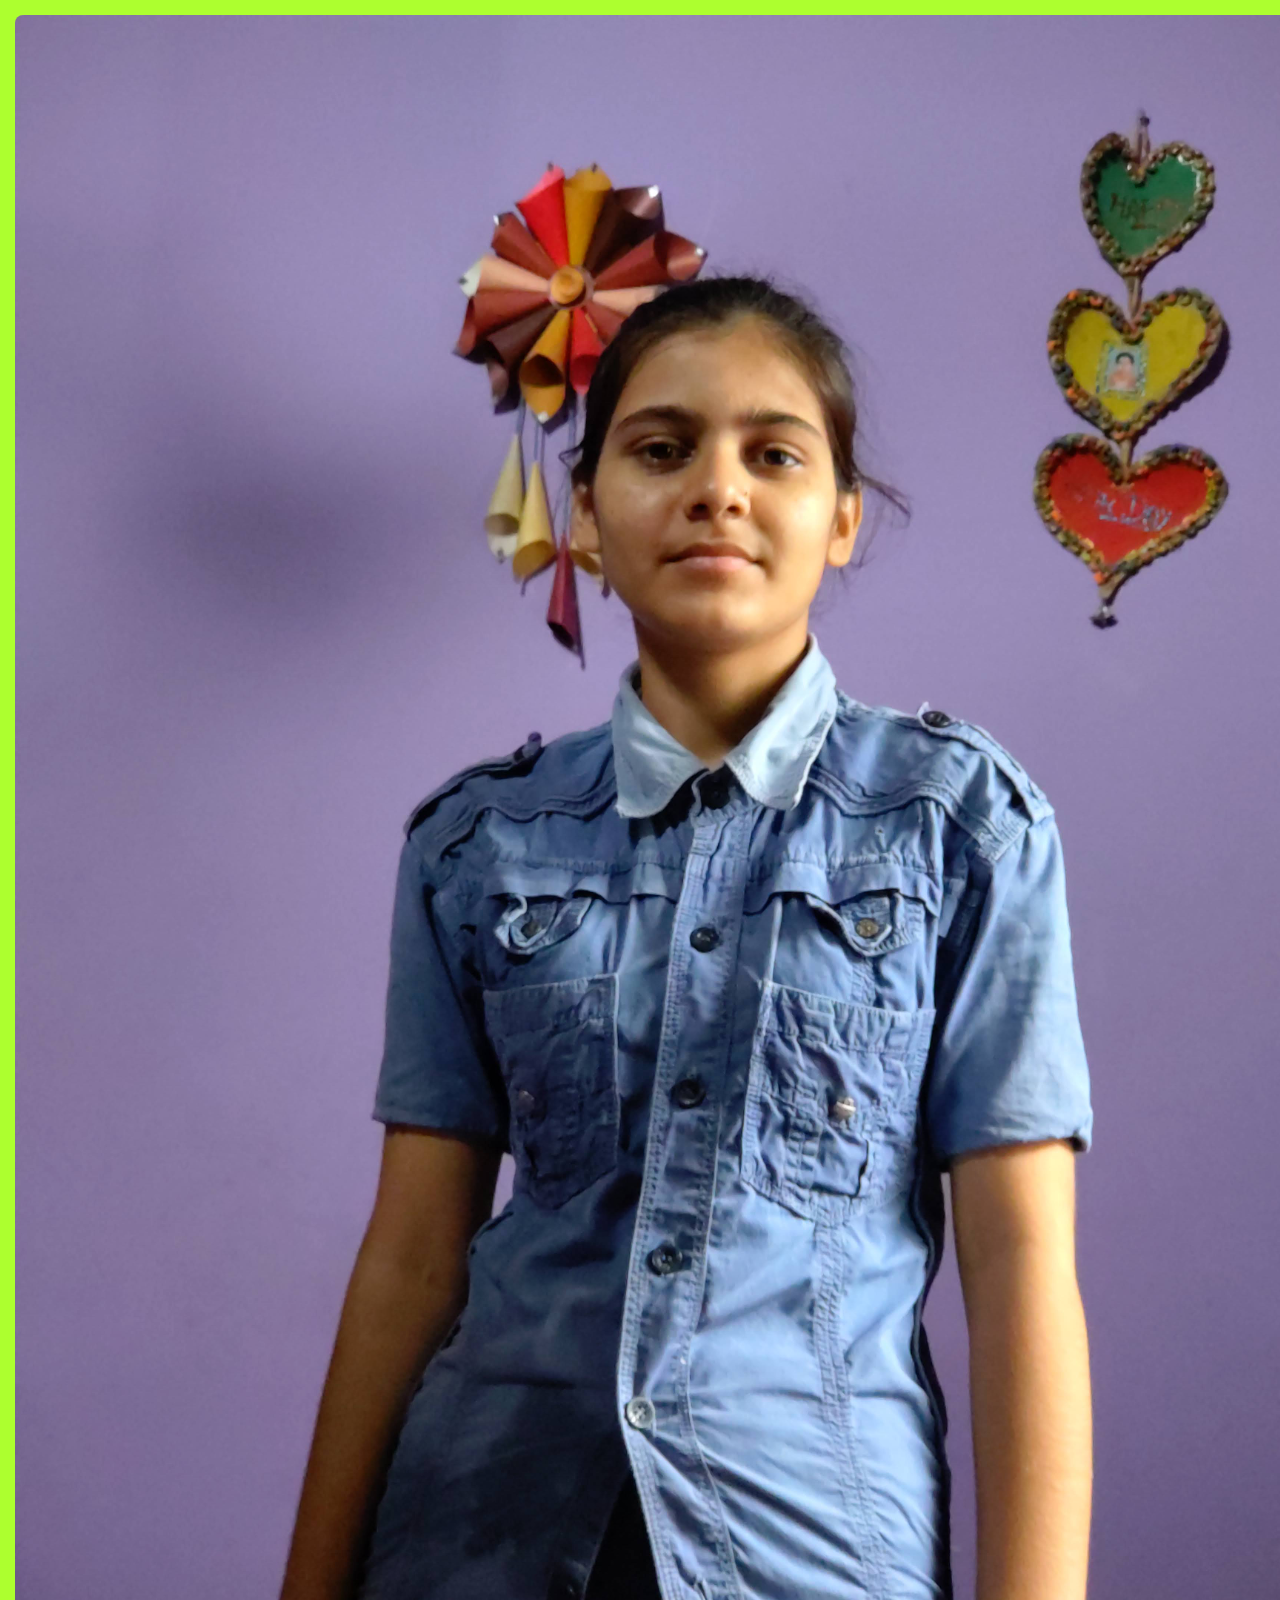
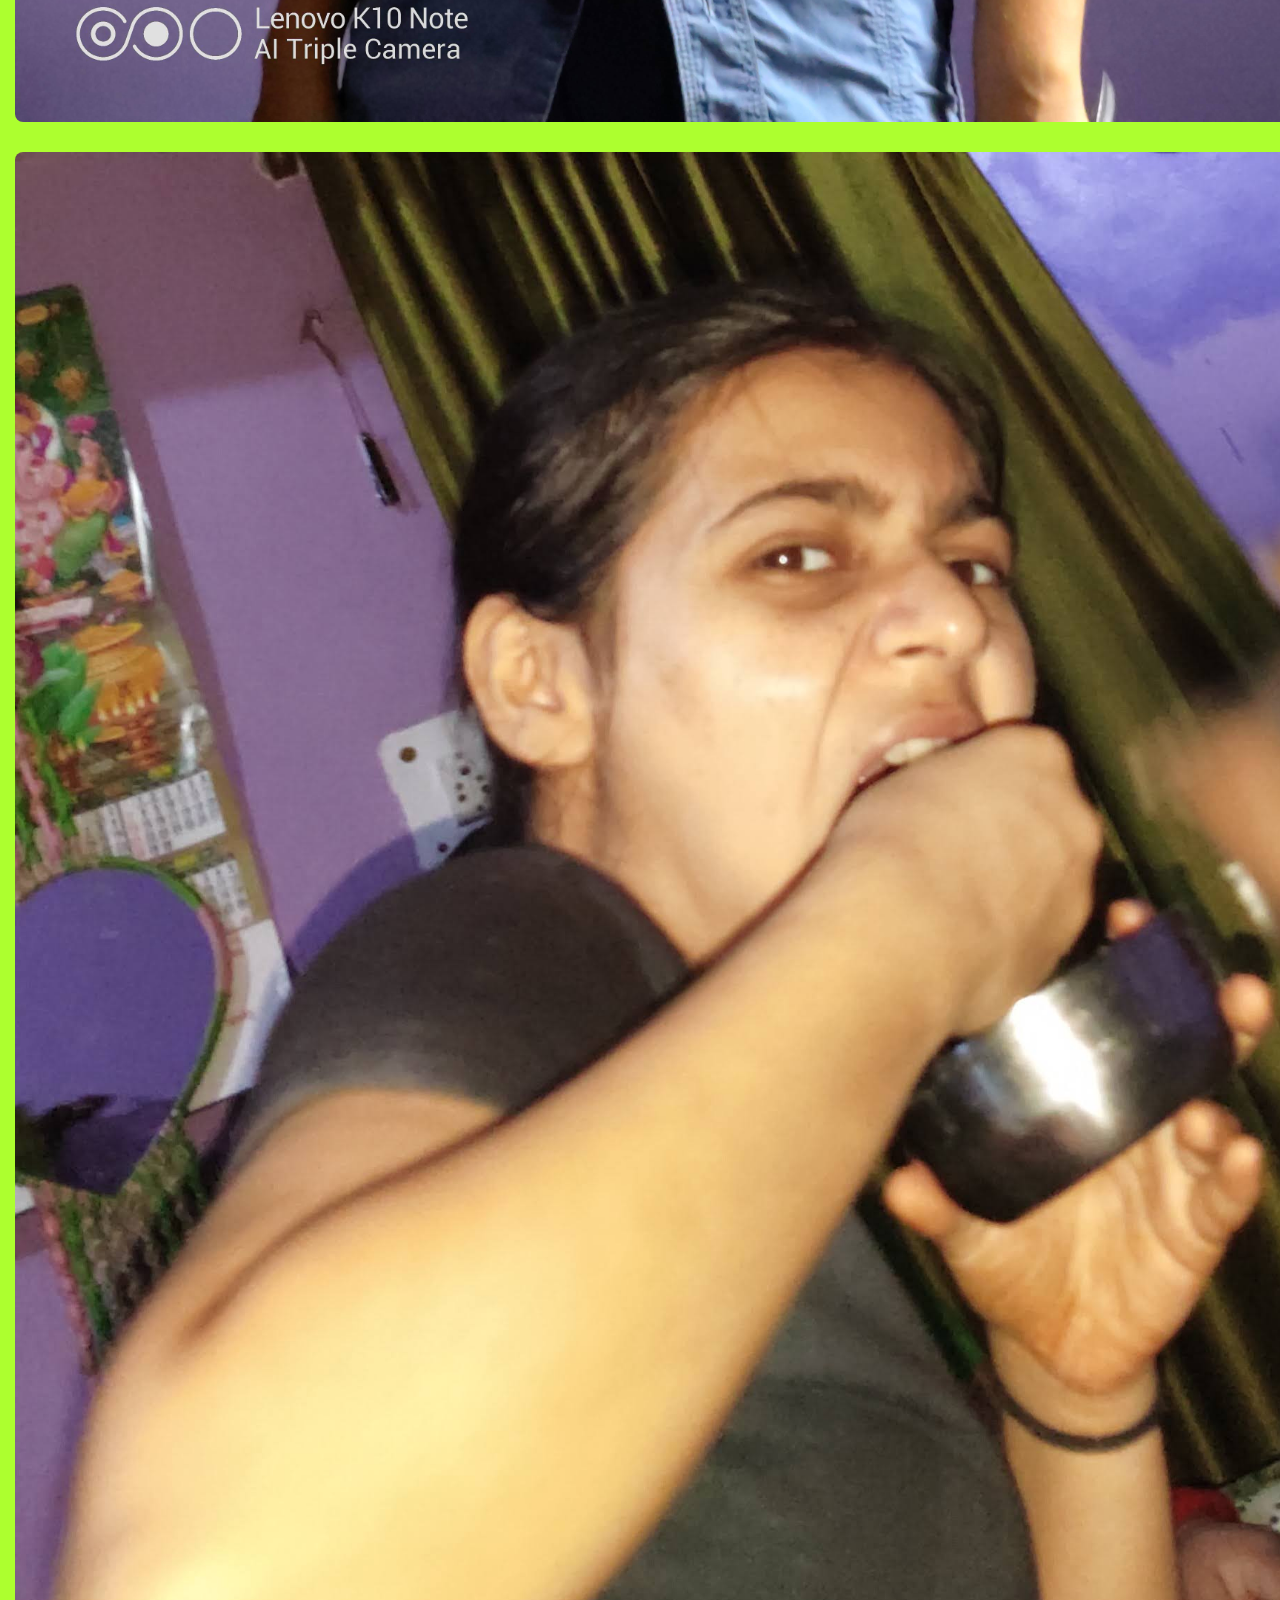
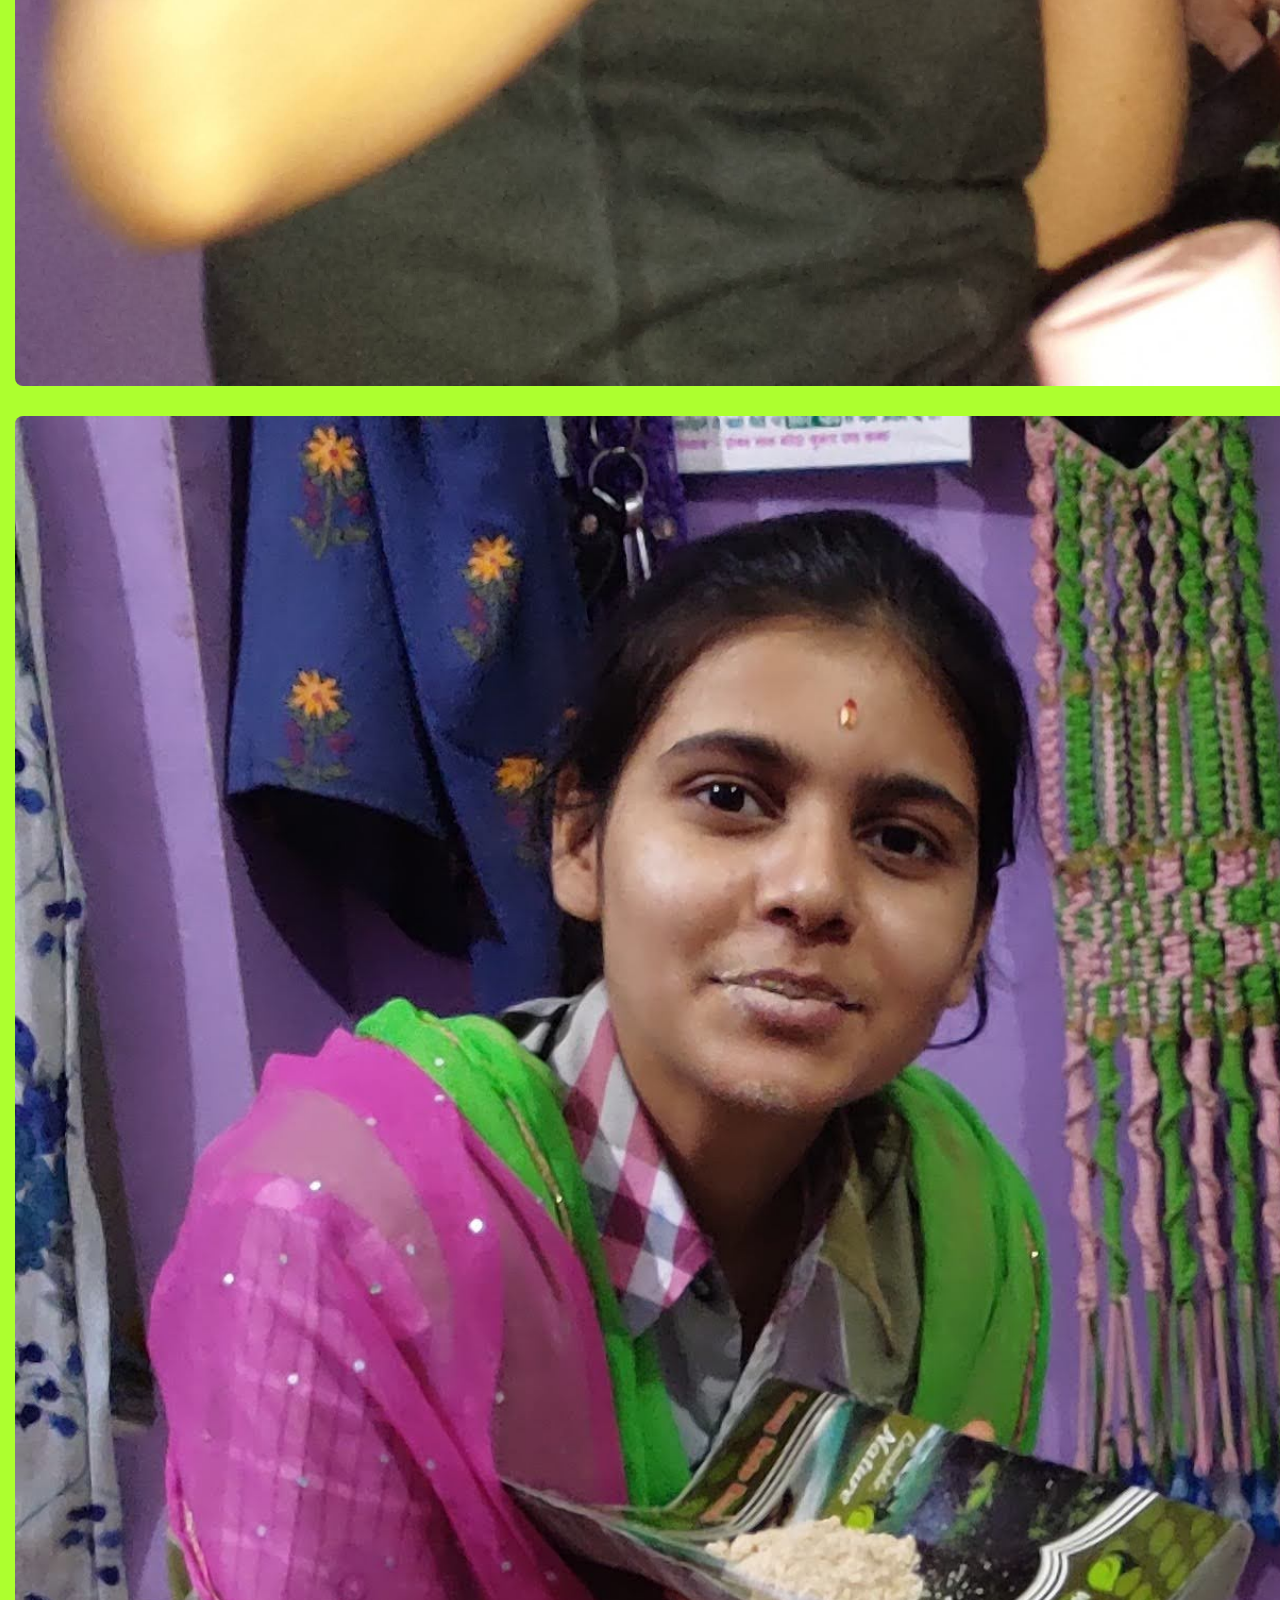
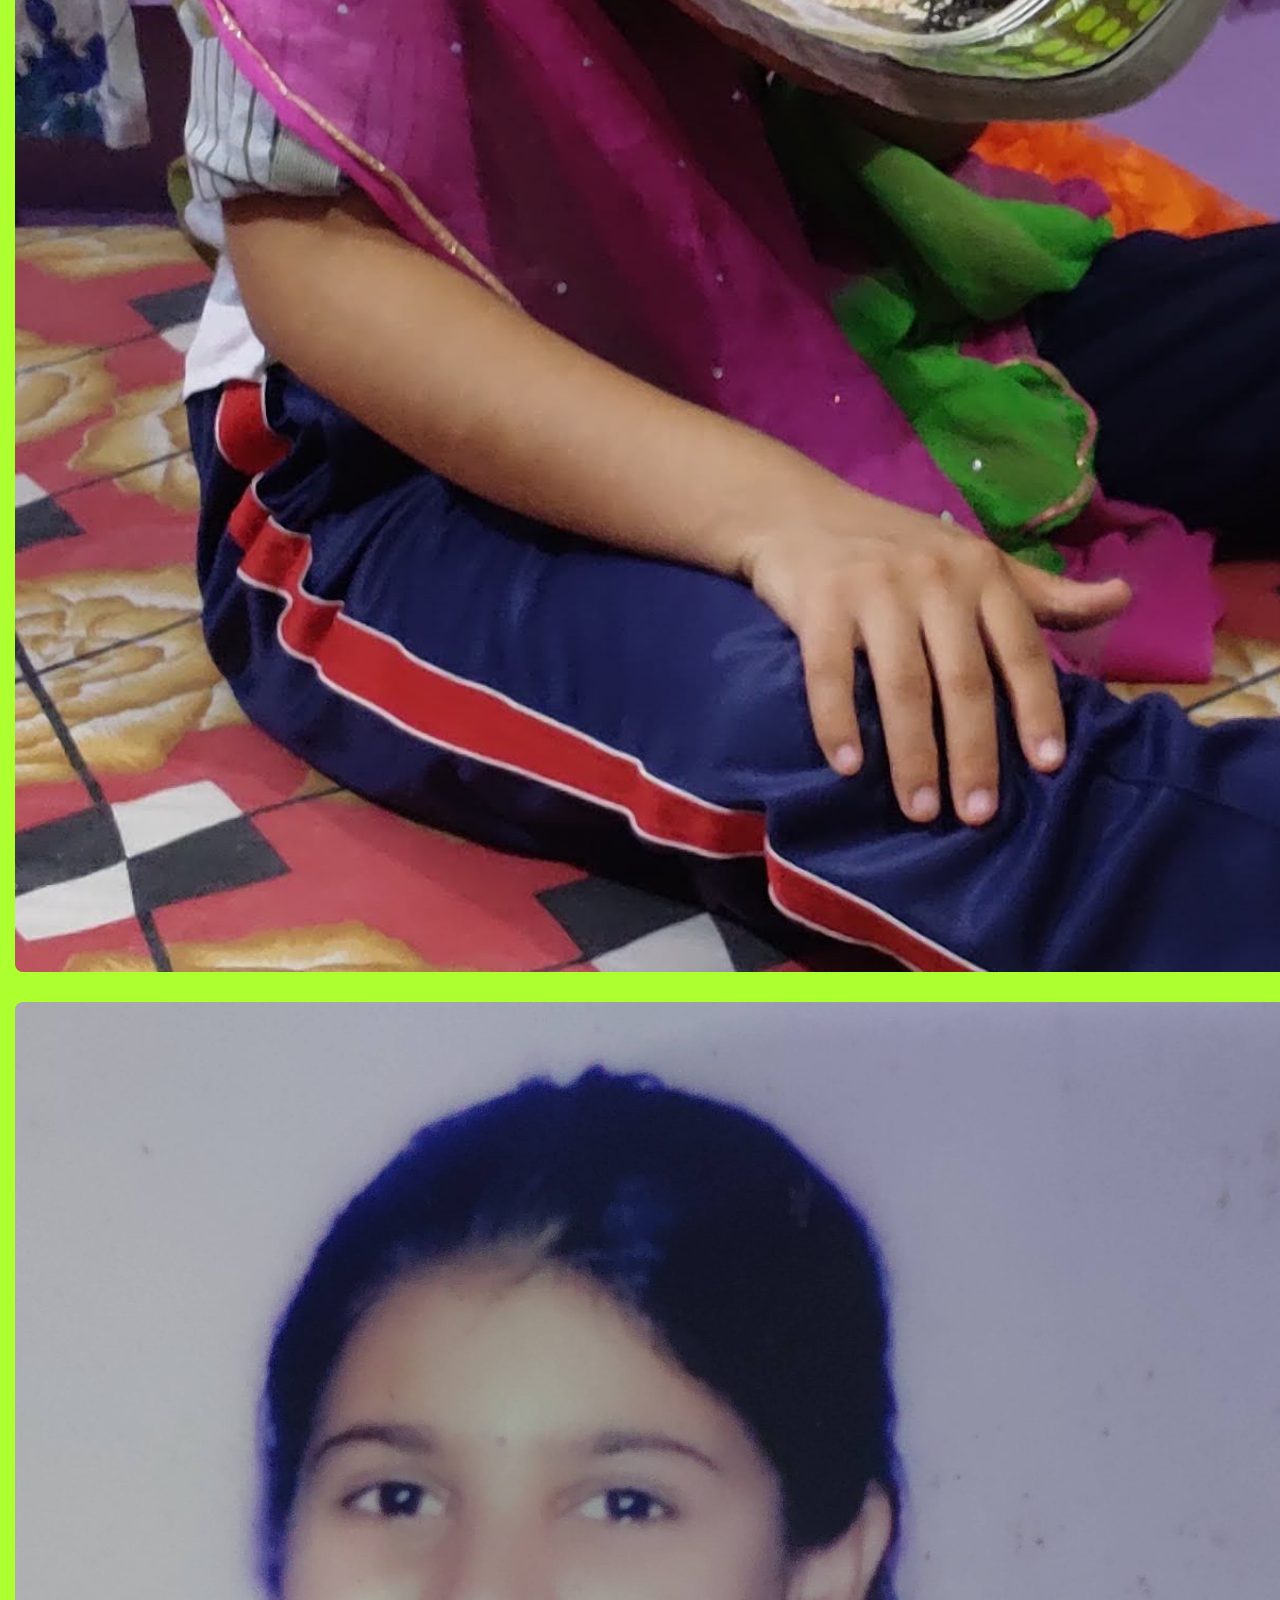
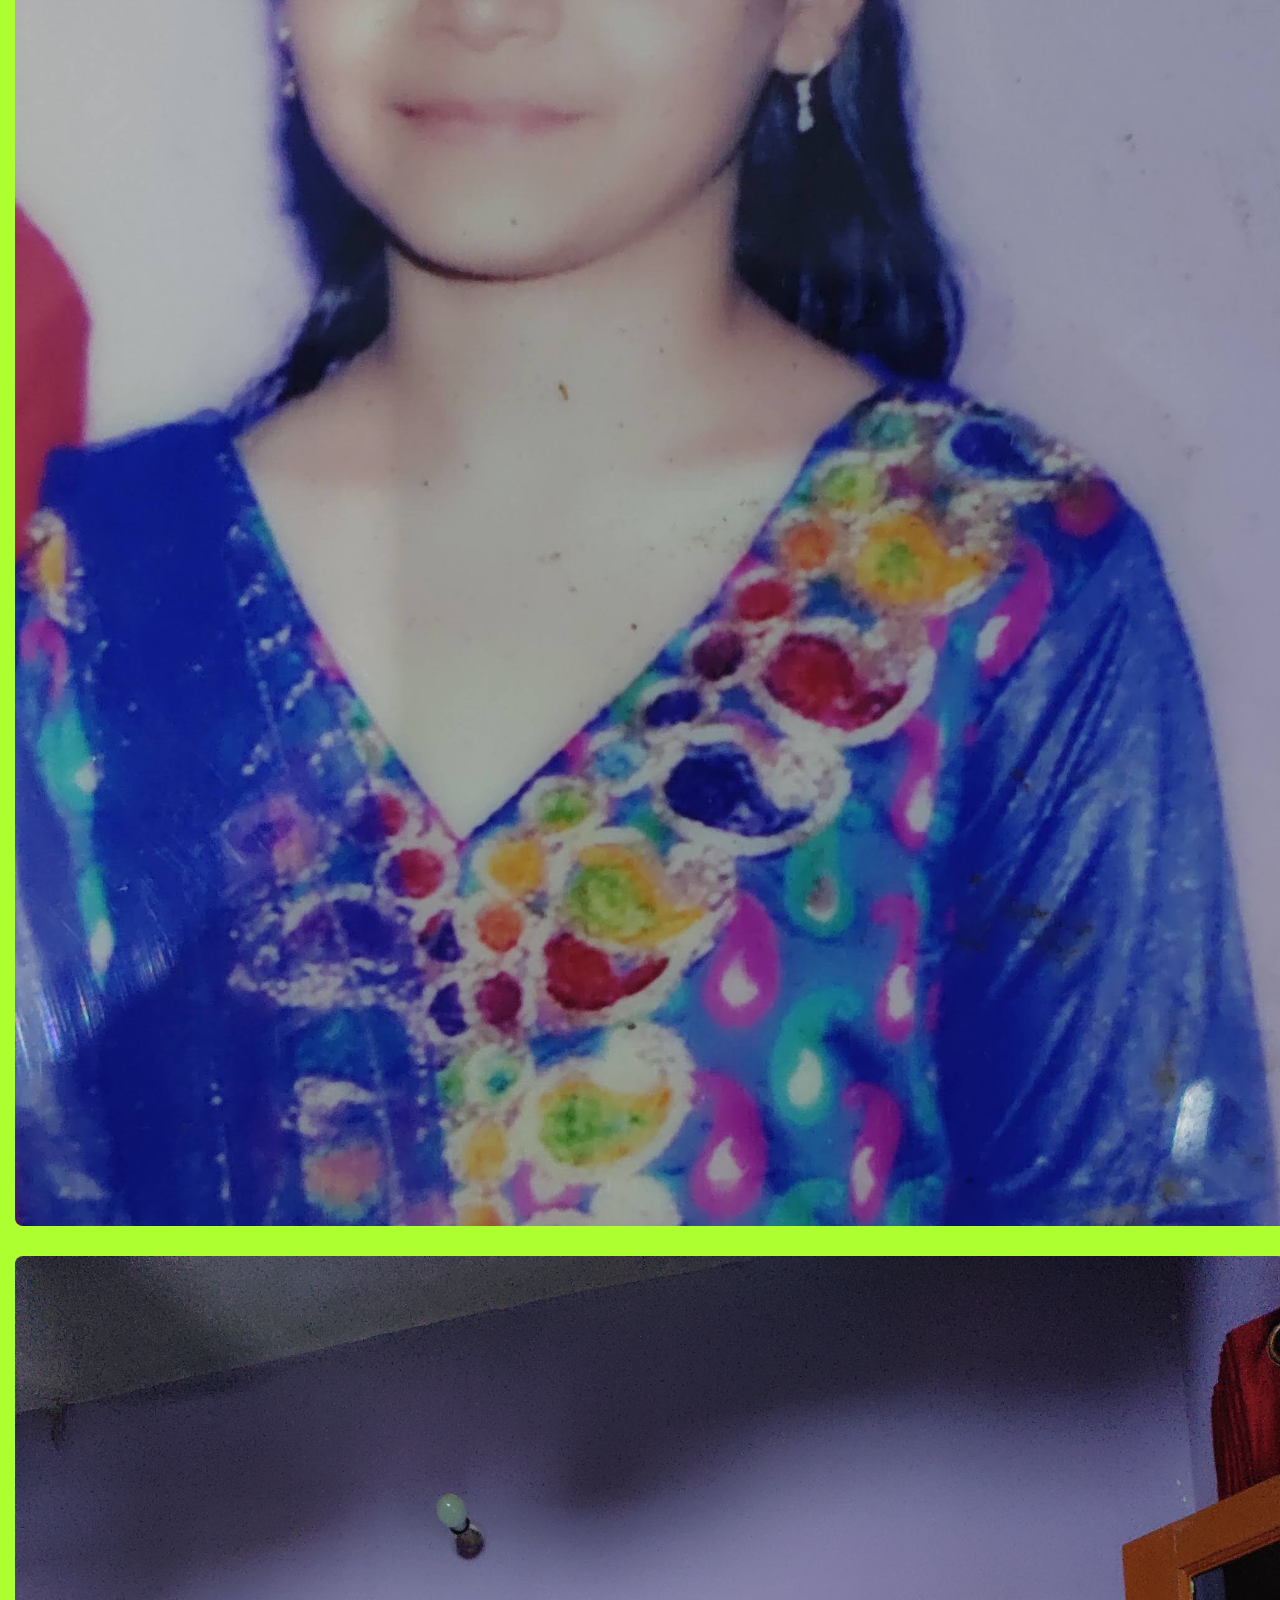
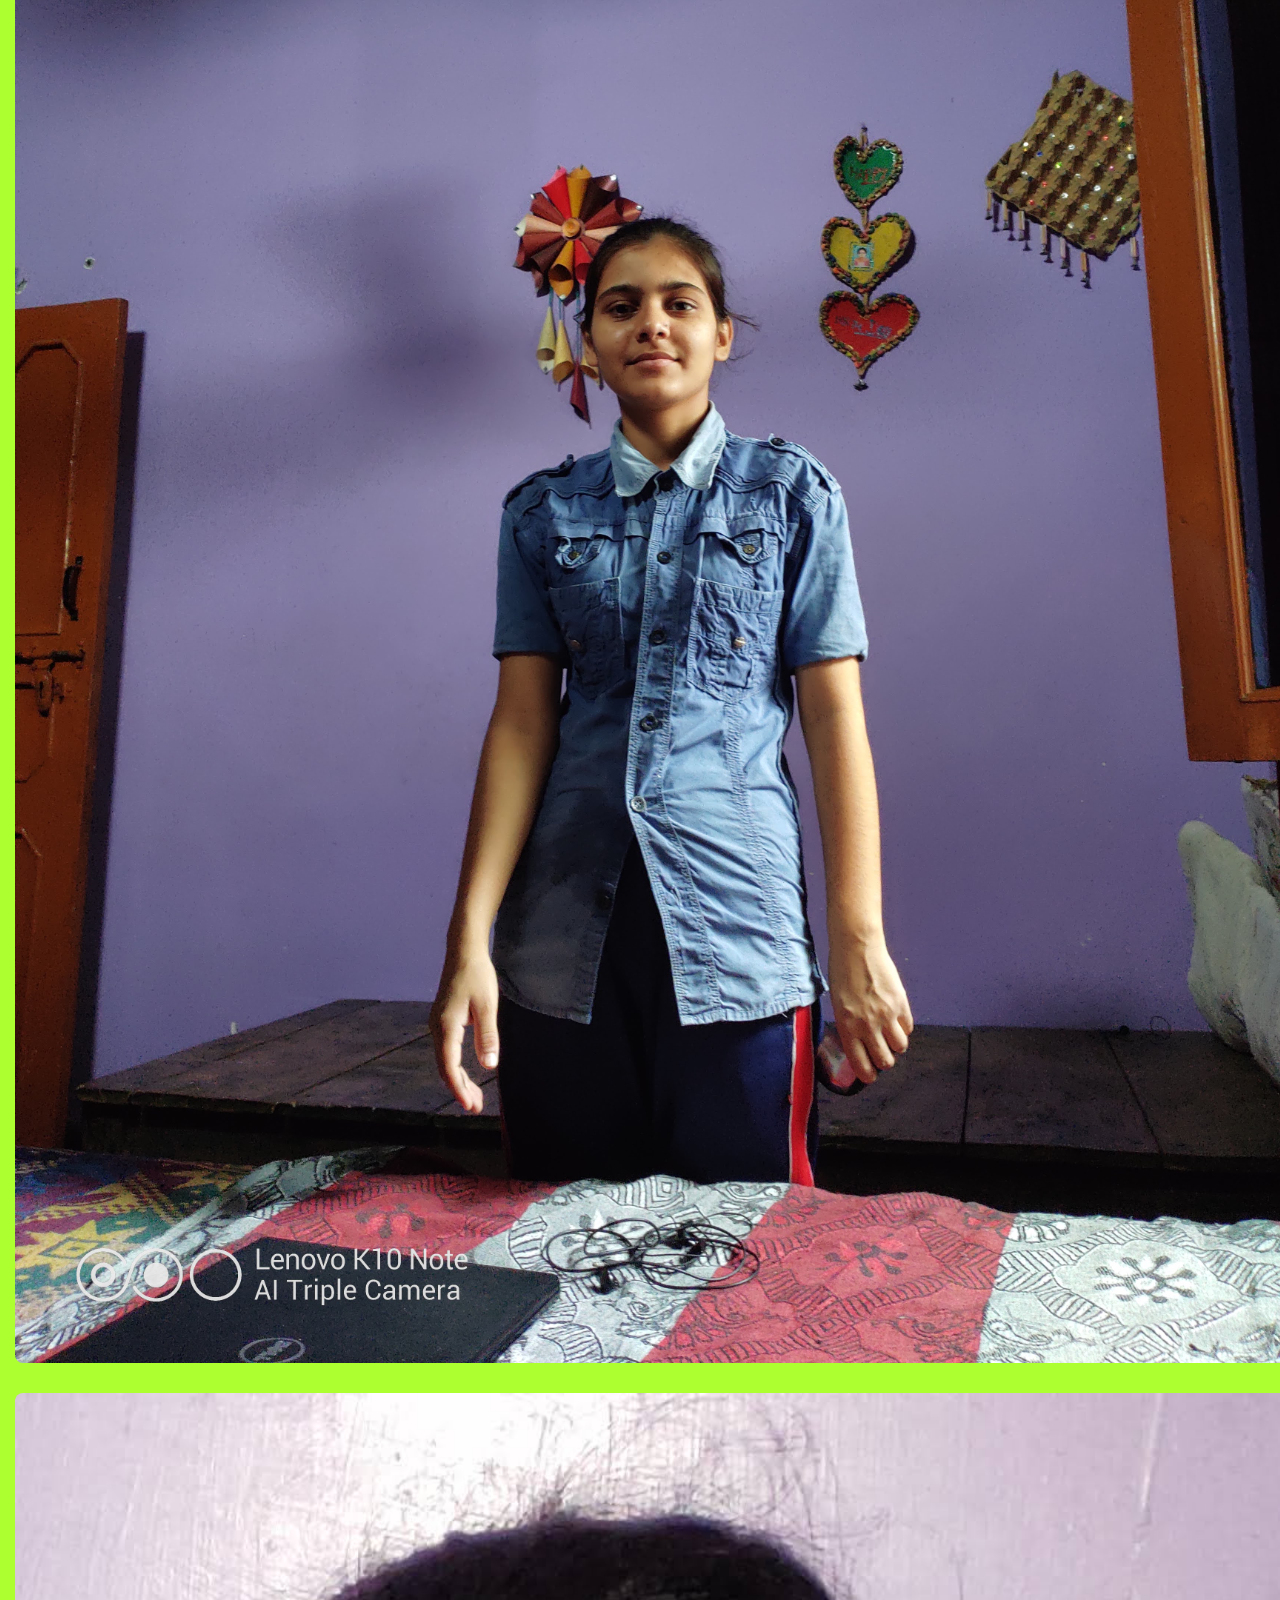
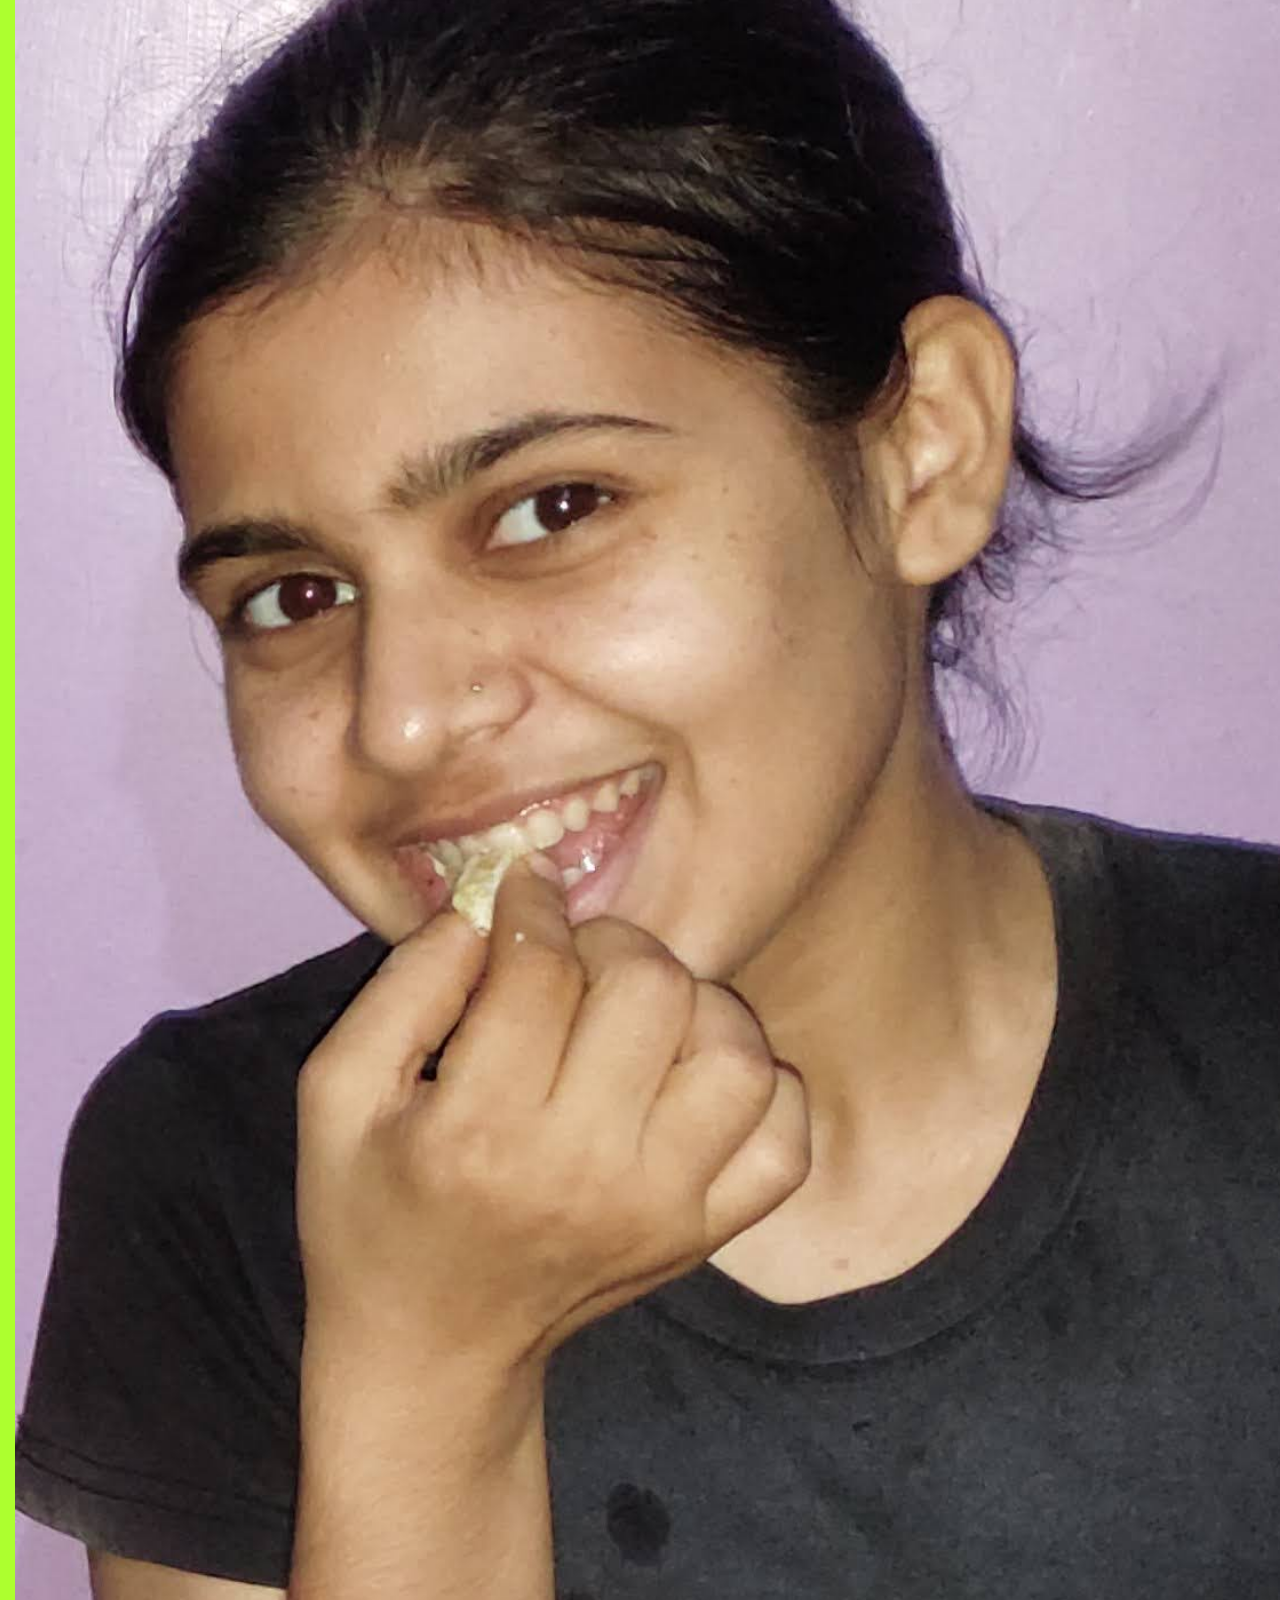
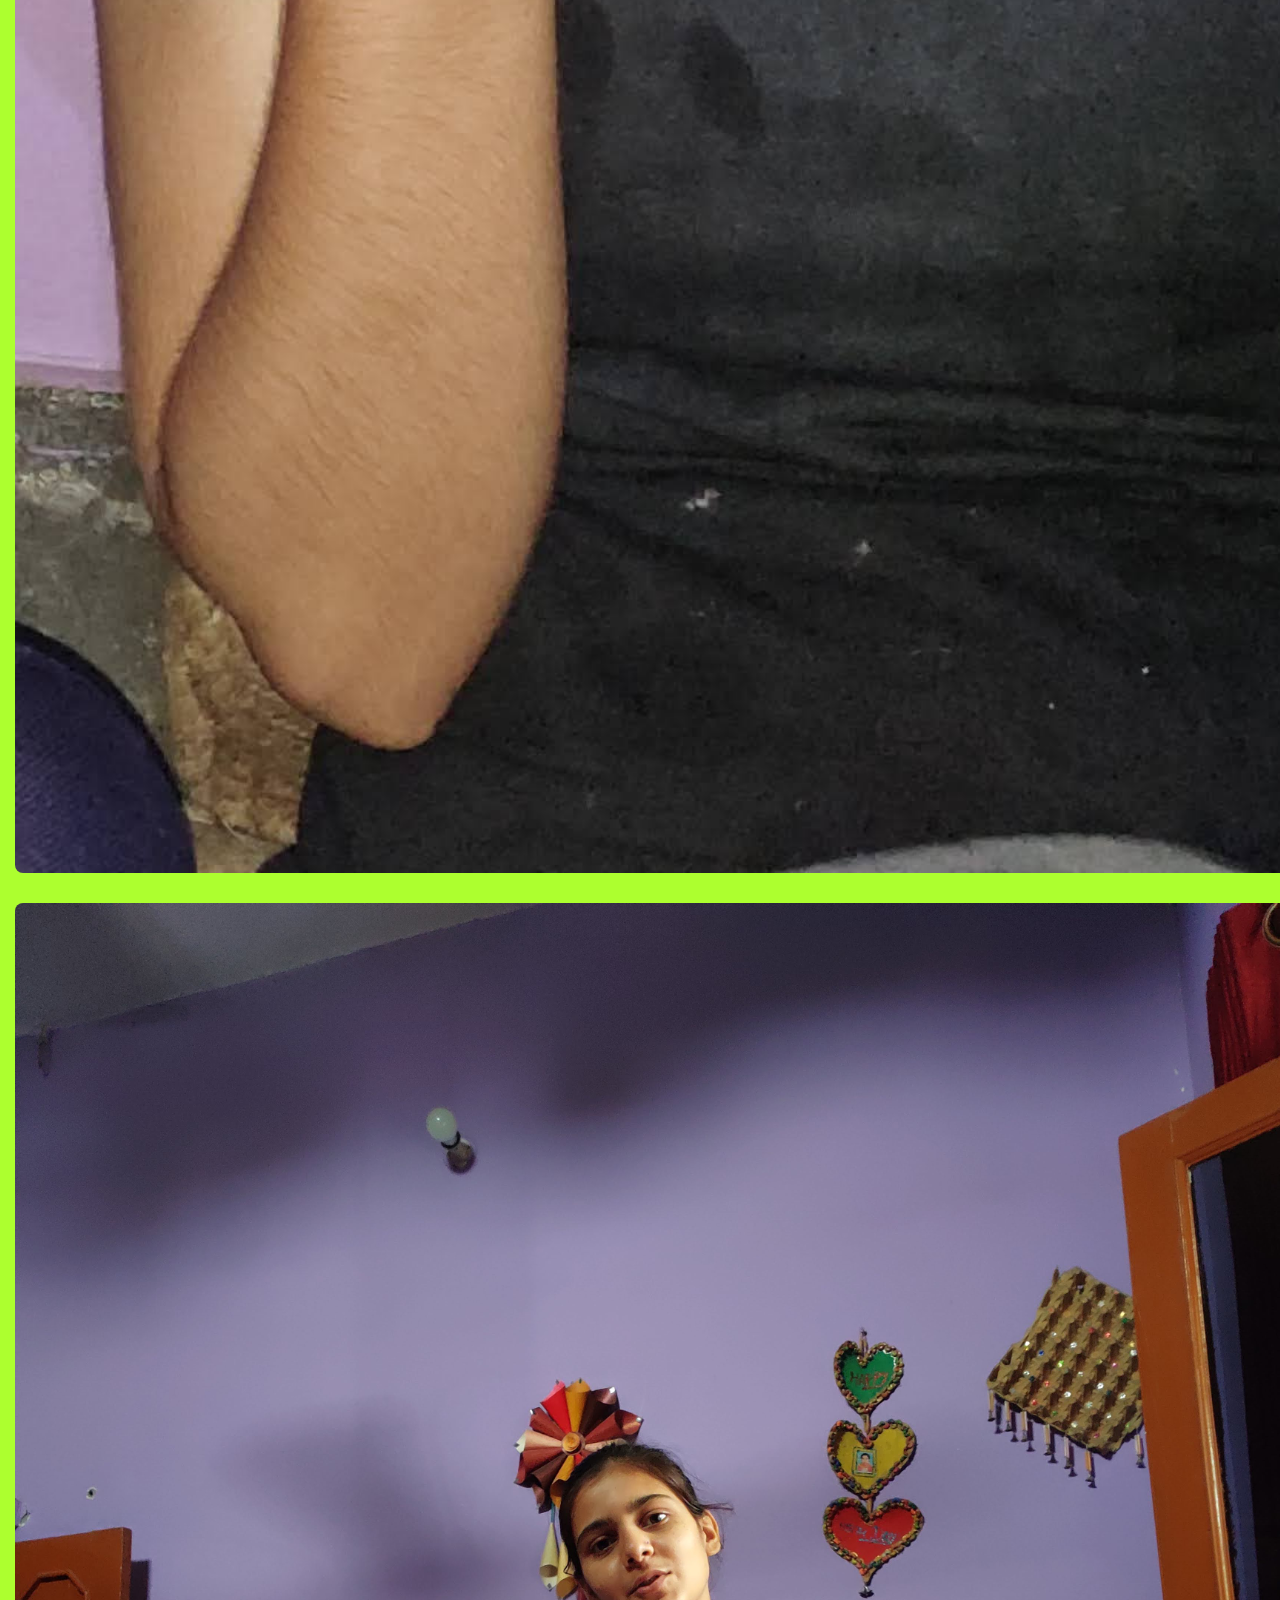
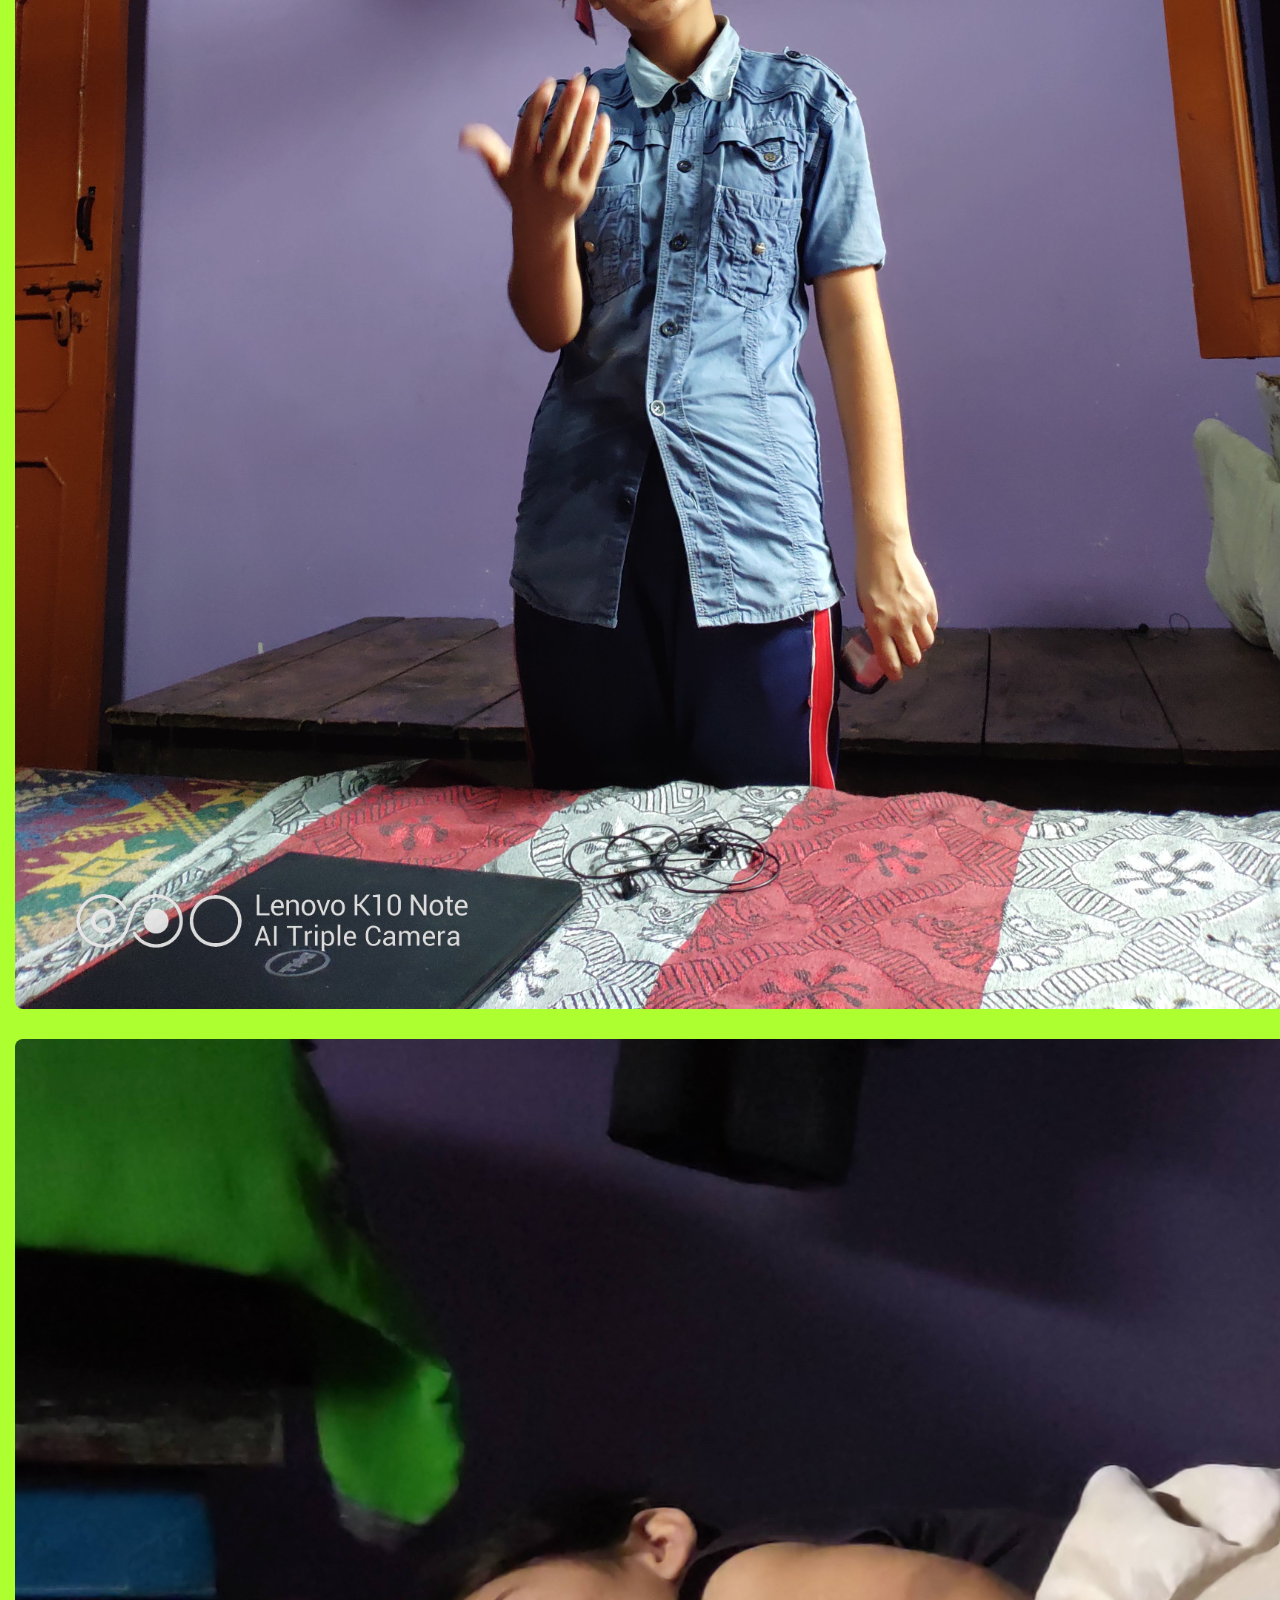
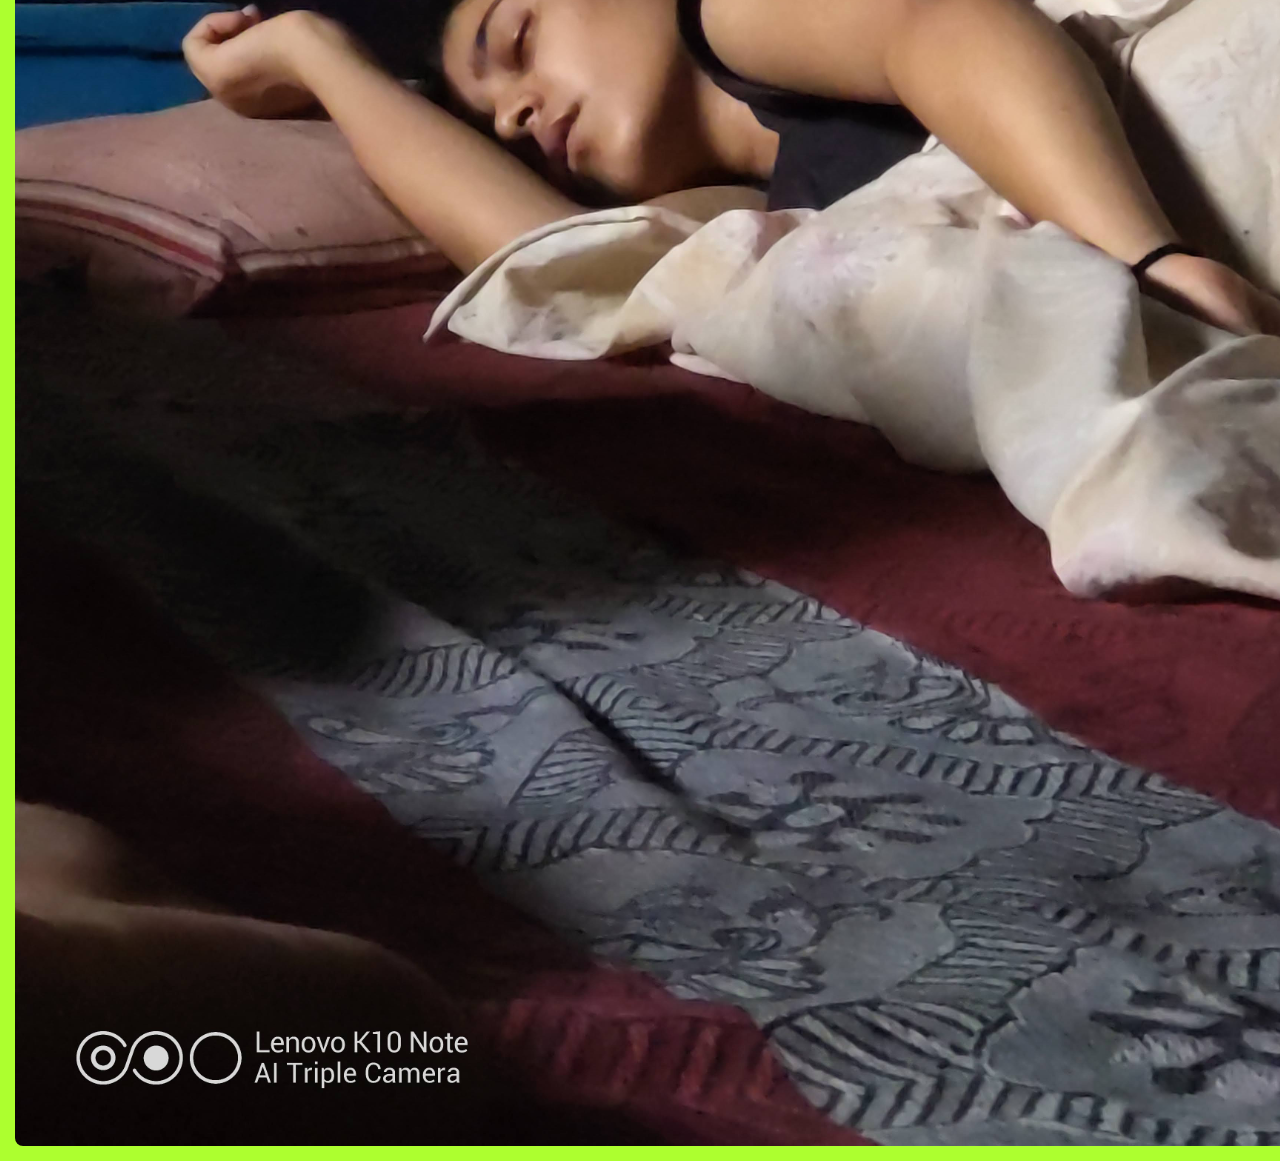
<file: surprize2.html>
<!DOCTYPE html>
<html lang="en">
<head>
    <meta charset="UTF-8">
    <meta name="viewport" content="width=device-width, initial-scale=1.0">
    <title>Gallary</title>
    <link rel="stylesheet" href="style.css" type="text/css">
</head>
<body class="sec_page">
    <div class="gallary">
        <img src="16.jpg" alt="image1">
        <img src="17.jpg" alt="image1">
        <img src="18.jpg" alt="image1">
        <img src="19.jpg" alt="image1">
        <img src="20.jpg" alt="image1">
        <img src="21.jpg" alt="image1">
        <img src="22.jpg" alt="image1">
        <img src="23.jpg" alt="image1">
    </div>
</body>
</html>
</file>
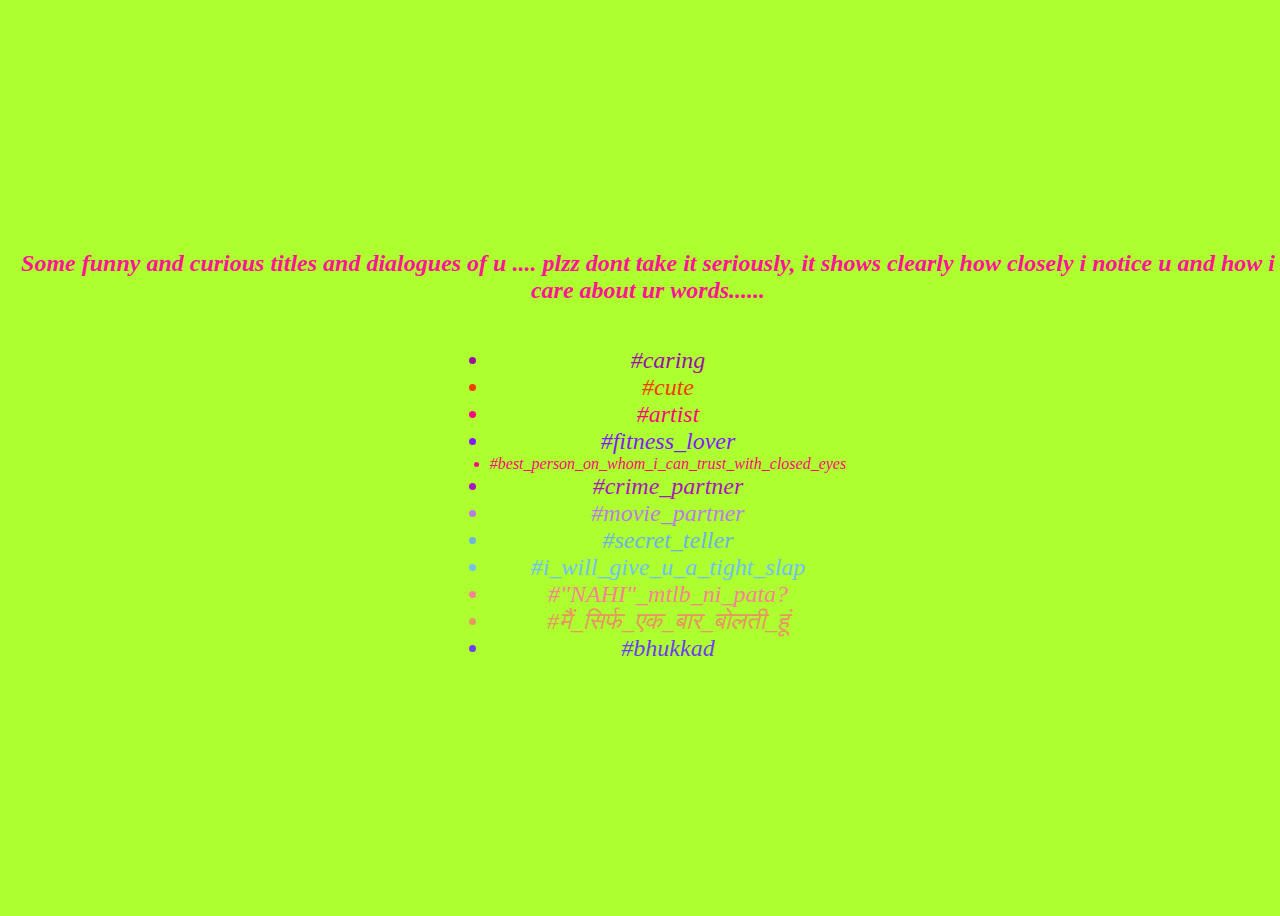
<file: surprize3.html>
<!DOCTYPE html>
<html lang="en">
<head>
    <meta charset="UTF-8">
    <meta name="viewport" content="width=device-width, initial-scale=1.0">
    <title>Titles</title>
</head>
<body style="height: 100vh; width: 100vw; background-color: greenyellow; display: flex; flex-direction: column; justify-content: center; align-items: center;">
    <h2 style="text-align: center; font-style: italic; color: deeppink;">Some funny and curious titles and dialogues of u .... plzz dont take it seriously, it shows clearly how closely i notice u and how i care about ur words......</h2>
    <ul style="font-style: italic; font-size: 1.5rem; text-align: center;">
        <li style="color: rgb(154, 16, 167);">#caring</li>
        <li style="color: rgb(243, 59, 3);">#cute</li>
        <li style="color: rgb(250, 7, 128);">#artist</li>
        <li style="color: rgb(130, 26, 248);">#fitness_lover</li>
        <li style="color: rgb(252, 10, 123); font-size:1rem;">#best_person_on_whom_i_can_trust_with_closed_eyes</li>
        <li style="color: rgb(169, 22, 189);">#crime_partner</li>
        <li style="color: rgb(186, 124, 228);">#movie_partner</li>
        <li style="color: rgb(107, 179, 226);">#secret_teller</li>
        <li style="color: rgb(111, 194, 241);">#i_will_give_u_a_tight_slap</li>
        <li style="color: rgb(247, 131, 147);">#"NAHI"_mtlb_ni_pata?</li>
        <li style="color: rgb(231, 151, 98);">#मैं_सिर्फ_एक_बार_बोलती_हूं</li>
        <li style="color: rgb(109, 62, 236);">#bhukkad</li>
    </ul>        
</body>
</html>
</file>
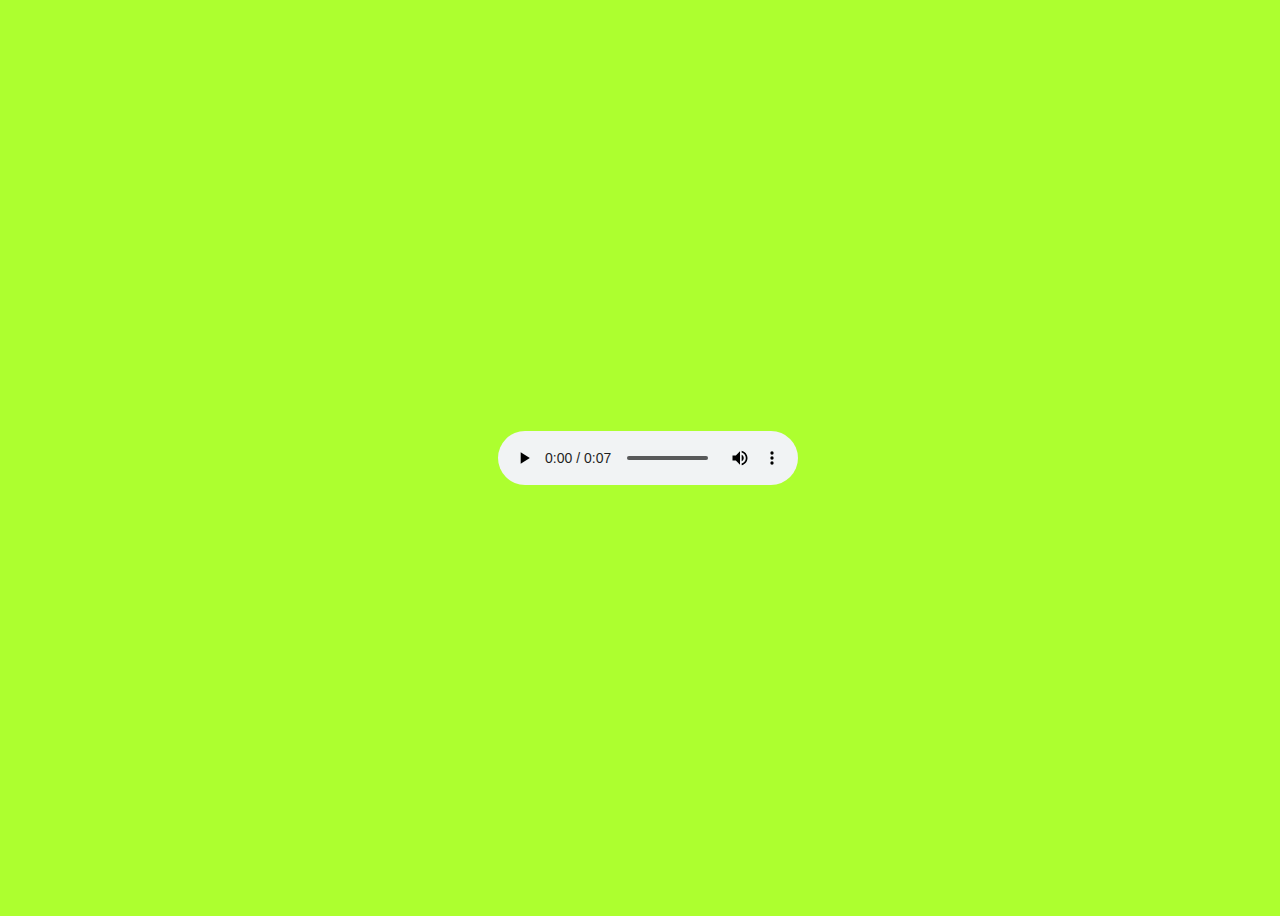
<file: voice.html>
<!DOCTYPE html>
<html lang="en">
<head>
    <meta charset="UTF-8">
    <meta name="viewport" content="width=device-width, initial-scale=1.0">
    <title>Sweet Voice</title>
</head>
<style>
    body{
        height: 100vh;
        width: 100vw;
        display: flex;
        flex-direction: column;
        align-items: center;
        justify-content: center;
    }
</style>
<body style="background-color: greenyellow;">
    <audio controls>
        <source src="hima_voice.mp3" type="audio/mpeg">
    </audio>
</body>
</html>
</file>
<file: style.css>
body{
    margin: 0px;
    background-color: rgb(243, 237, 237);
    background-repeat: no-repeat;
    background-size: cover;
    position: relative;
    display: flex;
    flex-direction: column;
    align-items: center;
    height: 100vh;
    width: 100vw;
}

.back{
    width: 100%;
    height: 100%;
}

.back img{
    width: 100%;
    height: 100%;
}

.name{
    height: 100%;
    width: 100%;
    position: absolute;
    top: 0;
    display: flex;
    flex-direction: column;
    justify-content: center;
    align-items: center;
}
.name p span{
    font-size: 1.2rem;
}

.name p{
    text-align: center;
    word-break: keep-all;
    width: 75%;
}

#sp1{
    color: darkgreen;
    font-weight: bolder;
}

#sp2{
    color: magenta;
    font-weight: bolder;
}

#sp3{
    color: rgb(61, 33, 160);
    font-weight: bolder;
}

#sp4{
    color: teal;
    font-weight: bolder;
}

#sp5{
    color: blueviolet;
    font-weight: bolder;
}

#sp6{
    color: rgb(236, 17, 109);
    font-weight: bolder;
}

#sp7{
    color: rgb(243, 102, 8);
    font-weight: bolder;
}

#sp8{
    color: rgb(33, 165, 241);
    font-weight: bolder;
}

.hima{
    background-color: black;
    border-radius: 1.5rem;
    padding: 0.5rem;
}

.link{
    margin-bottom: 0 px;
}

.sec_page{
    margin: 0px;
    background-color: greenyellow;
    position: relative;
    display: flex;
    flex-direction: column;
    align-items: center;
    height: 100vh;
    width: 100vw;
}

.gallary{
    display: flex;
    flex-direction: column;
}

.gallary img{
    width: 100%;
    border-radius: 0.5rem;
    margin: 15px;
}
</file>
